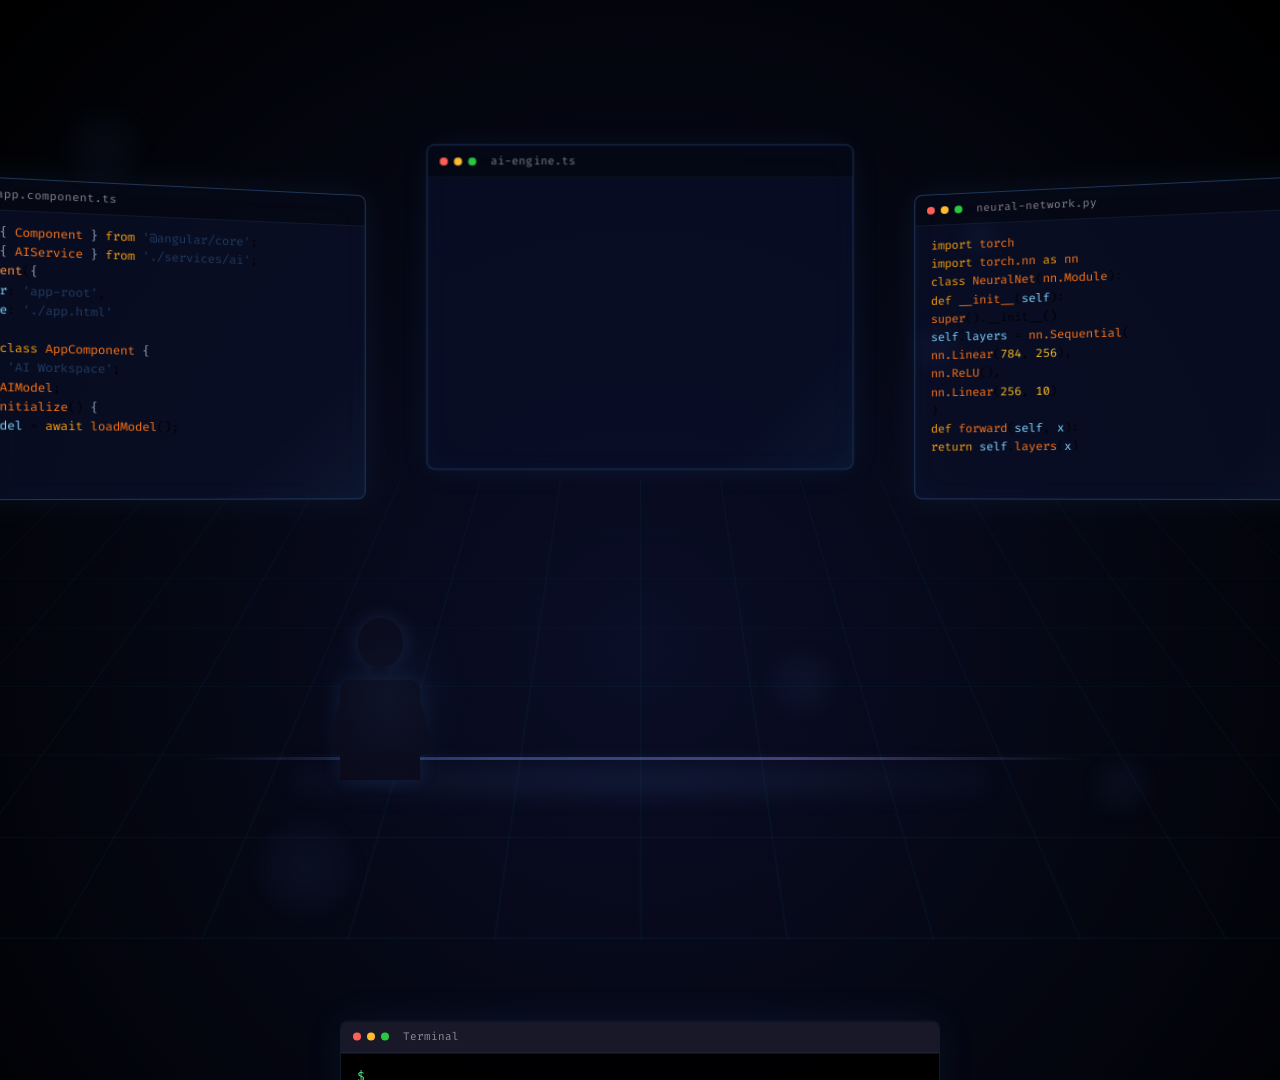
<file: ai-developer-workspace/index.html>
<!DOCTYPE html>
<html lang="en">
<head>
  <meta charset="UTF-8">
  <meta name="viewport" content="width=1920, height=1080">
  <base href="./">
  <title>AI Developer Workspace</title>
  <link rel="preconnect" href="https://fonts.googleapis.com">
  <link rel="preconnect" href="https://fonts.gstatic.com" crossorigin>
  <link href="https://fonts.googleapis.com/css2?family=Fira+Code:wght@400;500&family=Inter:wght@300;400;500&display=swap" rel="stylesheet">
  <link rel="stylesheet" href="./style.css">
</head>
<body>
  <div class="scene" id="scene">

    <!-- Layer 0: Background particles -->
    <div class="bg-layer">
      <div class="particles" id="particles"></div>
    </div>

    <!-- Layer 1: Perspective grid floor -->
    <div class="grid-floor"></div>
    <div class="desk">
      <div class="desk-surface"></div>
      <div class="desk-glow"></div>
    </div>

    <!-- Layer 2: Floating holographic screens -->
    <div class="screens-container">
      <div class="holo-screen screen-left" id="screenLeft">
        <div class="screen-header">
          <span class="dot red"></span><span class="dot yellow"></span><span class="dot green"></span>
          <span class="screen-title">app.component.ts</span>
        </div>
        <div class="screen-code" id="codeLeft">
          <div class="code-line"><span class="keyword">import</span> <span class="brace">{</span> <span class="func">Component</span> <span class="brace">}</span> <span class="keyword">from</span> <span class="string">'@angular/core'</span>;</div>
          <div class="code-line"><span class="keyword">import</span> <span class="brace">{</span> <span class="func">AIService</span> <span class="brace">}</span> <span class="keyword">from</span> <span class="string">'./services/ai'</span>;</div>
          <div class="code-line"></div>
          <div class="code-line"><span class="decorator">@Component</span>(<span class="brace">{</span></div>
          <div class="code-line">  <span class="prop">selector</span>: <span class="string">'app-root'</span>,</div>
          <div class="code-line">  <span class="prop">template</span>: <span class="string">'./app.html'</span></div>
          <div class="code-line"><span class="brace">}</span>)</div>
          <div class="code-line"><span class="keyword">export class</span> <span class="func">AppComponent</span> <span class="brace">{</span></div>
          <div class="code-line">  <span class="prop">title</span> = <span class="string">'AI Workspace'</span>;</div>
          <div class="code-line">  <span class="prop">model</span>: <span class="func">AIModel</span>;</div>
          <div class="code-line"></div>
          <div class="code-line bug" id="bugLine1">  <span class="keyword">async</span> <span class="func">initialize</span>() <span class="brace">{</span></div>
          <div class="code-line bug" id="bugLine2">    <span class="keyword">this</span>.<span class="prop">model</span> = <span class="keyword">await</span> <span class="func">loadModel</span>();</div>
          <div class="code-line">  <span class="brace">}</span></div>
          <div class="code-line"><span class="brace">}</span></div>
        </div>
        <div class="screen-shimmer"></div>
      </div>

      <div class="holo-screen screen-center" id="screenCenter">
        <div class="screen-header">
          <span class="dot red"></span><span class="dot yellow"></span><span class="dot green"></span>
          <span class="screen-title">ai-engine.ts</span>
        </div>
        <div class="screen-code" id="codeCenter"></div>
        <div class="screen-shimmer"></div>
      </div>

      <div class="holo-screen screen-right" id="screenRight">
        <div class="screen-header">
          <span class="dot red"></span><span class="dot yellow"></span><span class="dot green"></span>
          <span class="screen-title">neural-network.py</span>
        </div>
        <div class="screen-code" id="codeRight">
          <div class="code-line"><span class="keyword">import</span> <span class="func">torch</span></div>
          <div class="code-line"><span class="keyword">import</span> <span class="func">torch.nn</span> <span class="keyword">as</span> <span class="func">nn</span></div>
          <div class="code-line"></div>
          <div class="code-line"><span class="keyword">class</span> <span class="func">NeuralNet</span>(<span class="func">nn.Module</span>):</div>
          <div class="code-line">  <span class="keyword">def</span> <span class="func">__init__</span>(<span class="prop">self</span>):</div>
          <div class="code-line">    <span class="func">super</span>().__init__()</div>
          <div class="code-line">    <span class="prop">self</span>.<span class="prop">layers</span> = <span class="func">nn.Sequential</span>(</div>
          <div class="code-line">      <span class="func">nn.Linear</span>(<span class="num">784</span>, <span class="num">256</span>),</div>
          <div class="code-line">      <span class="func">nn.ReLU</span>(),</div>
          <div class="code-line">      <span class="func">nn.Linear</span>(<span class="num">256</span>, <span class="num">10</span>)</div>
          <div class="code-line">    )</div>
          <div class="code-line"></div>
          <div class="code-line">  <span class="keyword">def</span> <span class="func">forward</span>(<span class="prop">self</span>, <span class="prop">x</span>):</div>
          <div class="code-line">    <span class="keyword">return</span> <span class="prop">self</span>.<span class="func">layers</span>(<span class="prop">x</span>)</div>
        </div>
        <div class="screen-shimmer"></div>
      </div>
    </div>

    <!-- Layer 3: Developer silhouette -->
    <div class="developer">
      <div class="dev-head"></div>
      <div class="dev-neck"></div>
      <div class="dev-torso"></div>
      <div class="dev-arm dev-arm-left"></div>
      <div class="dev-arm dev-arm-right"></div>
      <div class="dev-glow"></div>
    </div>

    <!-- Layer 4: AI Entity -->
    <div class="ai-entity" id="aiEntity">
      <div class="ai-core"></div>
      <div class="ai-rings">
        <div class="ai-ring ring-1"></div>
        <div class="ai-ring ring-2"></div>
        <div class="ai-ring ring-3"></div>
      </div>
      <div class="ai-particles" id="aiParticles"></div>
      <div class="ai-glow"></div>
    </div>

    <!-- Light trail from AI to screens -->
    <div class="light-trail" id="lightTrail">
      <div class="trail trail-1"></div>
      <div class="trail trail-2"></div>
      <div class="trail trail-3"></div>
    </div>

    <!-- Layer 5: Terminal -->
    <div class="terminal" id="terminal">
      <div class="terminal-header">
        <span class="dot red"></span><span class="dot yellow"></span><span class="dot green"></span>
        <span class="terminal-title">Terminal</span>
      </div>
      <div class="terminal-body" id="terminalBody">
        <div class="terminal-line">
          <span class="prompt">$</span>
          <span class="cmd" id="cmd1"></span>
          <span class="cursor" id="cursor1">_</span>
        </div>
        <div class="terminal-output" id="output1"></div>
        <div class="terminal-line" id="termLine2" style="display:none">
          <span class="prompt">$</span>
          <span class="cmd" id="cmd2"></span>
          <span class="cursor" id="cursor2">_</span>
        </div>
        <div class="terminal-output" id="output2"></div>
        <div class="terminal-line" id="termLine3" style="display:none">
          <span class="prompt">$</span>
          <span class="cmd" id="cmd3"></span>
          <span class="cursor" id="cursor3">_</span>
        </div>
        <div class="terminal-output" id="output3"></div>
      </div>
    </div>

    <!-- Layer 5: Git Graph -->
    <div class="git-graph" id="gitGraph">
      <svg viewBox="0 0 400 300" xmlns="http://www.w3.org/2000/svg">
        <!-- Main branch -->
        <path class="git-path main-branch" d="M 50,250 L 50,200 L 50,150 L 50,100 L 50,50" />
        <!-- Feature branch -->
        <path class="git-path feature-branch" d="M 50,200 Q 100,180 150,160 Q 200,140 200,100 Q 200,70 150,60 Q 100,50 50,50" />
        <!-- Commit nodes -->
        <circle class="git-node node-1" cx="50" cy="250" r="0" />
        <circle class="git-node node-2" cx="50" cy="200" r="0" />
        <circle class="git-node node-3" cx="50" cy="150" r="0" />
        <circle class="git-node node-4" cx="150" cy="160" r="0" />
        <circle class="git-node node-5" cx="200" cy="100" r="0" />
        <circle class="git-node node-6" cx="50" cy="100" r="0" />
        <!-- Merge node -->
        <circle class="git-node merge-node" cx="50" cy="50" r="0" />
        <circle class="merge-flash" cx="50" cy="50" r="0" />
        <!-- Labels -->
        <text class="git-label main-label" x="70" y="255" opacity="0">main</text>
        <text class="git-label feature-label" x="160" y="155" opacity="0">feature/ai-engine</text>
        <text class="git-label merge-label" x="70" y="45" opacity="0">merged</text>
      </svg>
    </div>

    <!-- New file panel -->
    <div class="new-file-panel" id="newFilePanel">
      <div class="screen-header">
        <span class="dot red"></span><span class="dot yellow"></span><span class="dot green"></span>
        <span class="screen-title">+ config.json (new)</span>
      </div>
      <div class="screen-code new-file-code">
        <div class="code-line"><span class="brace">{</span></div>
        <div class="code-line">  <span class="string">"model"</span>: <span class="string">"claude-opus"</span>,</div>
        <div class="code-line">  <span class="string">"temperature"</span>: <span class="num">0.7</span>,</div>
        <div class="code-line">  <span class="string">"maxTokens"</span>: <span class="num">4096</span></div>
        <div class="code-line"><span class="brace">}</span></div>
      </div>
    </div>

    <!-- Layer 6: Foreground bokeh -->
    <div class="bokeh">
      <div class="bokeh-circle b1"></div>
      <div class="bokeh-circle b2"></div>
      <div class="bokeh-circle b3"></div>
      <div class="bokeh-circle b4"></div>
      <div class="bokeh-circle b5"></div>
      <div class="bokeh-circle b6"></div>
    </div>

    <!-- Code streams (floating code outside screens) -->
    <div class="code-streams">
      <div class="code-stream s1"></div>
      <div class="code-stream s2"></div>
      <div class="code-stream s3"></div>
      <div class="code-stream s4"></div>
      <div class="code-stream s5"></div>
    </div>

    <!-- Cinematic light sweep -->
    <div class="light-sweep"></div>

    <!-- Fade overlay for intro/outro -->
    <div class="fade-overlay" id="fadeOverlay"></div>
  </div>

  <script src="./script.js"></script>
</body>
</html>
</file>
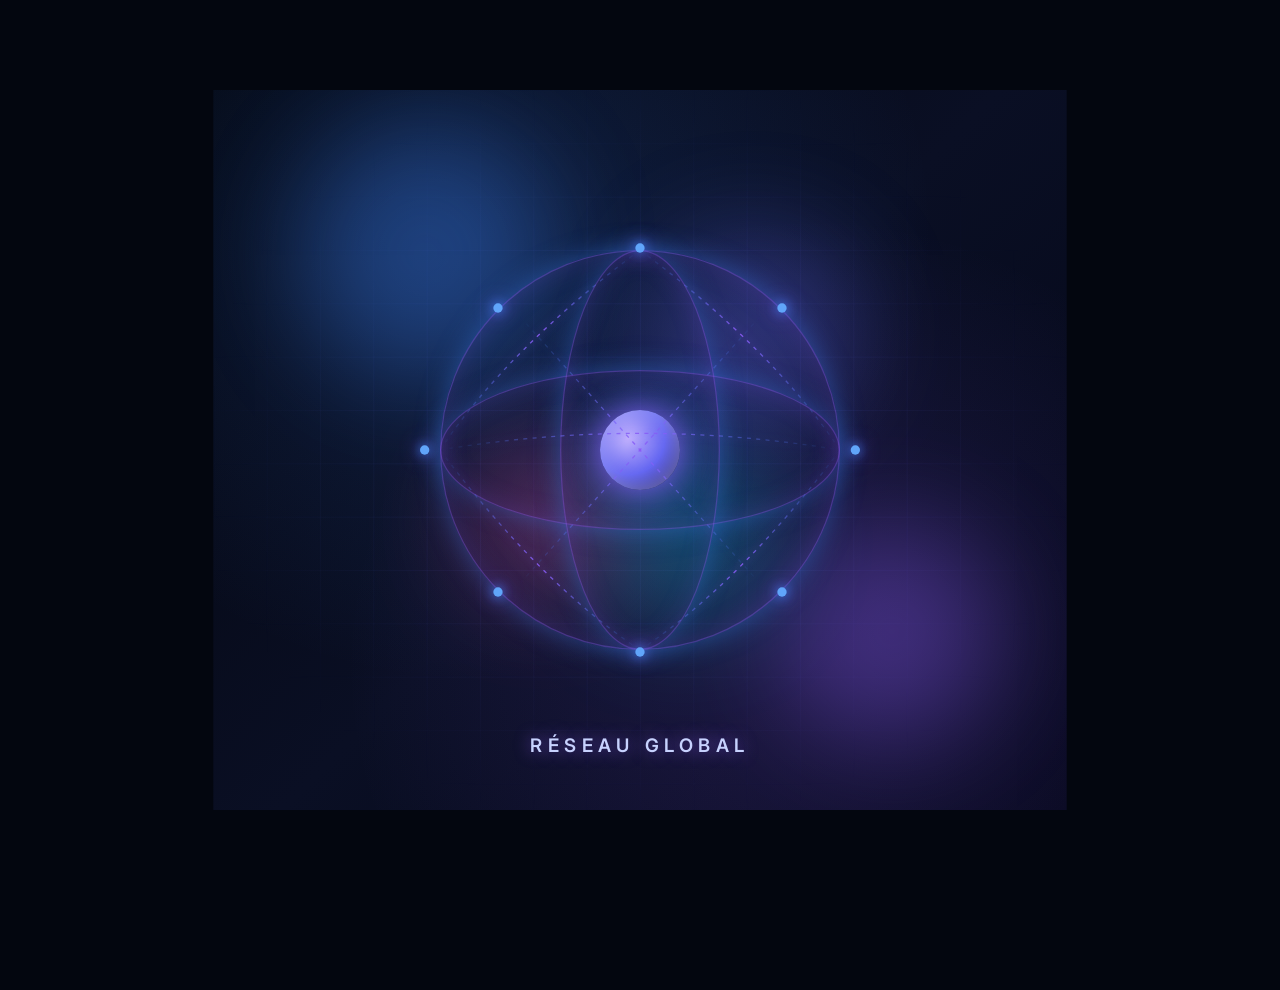
<file: ai-omnipresence/index.html>
<!DOCTYPE html>
<html lang="fr">
<head>
  <meta charset="UTF-8">
  <meta name="viewport" content="width=1920, height=1080">
  <title>AI Omnipresence</title>
  <link rel="preconnect" href="https://fonts.googleapis.com">
  <link rel="preconnect" href="https://fonts.gstatic.com" crossorigin>
  <link href="https://fonts.googleapis.com/css2?family=Fira+Code:wght@400;500;600&family=Inter:wght@300;400;500;600;700;800&display=swap" rel="stylesheet">
  <link rel="stylesheet" href="./style.css">
</head>
<body>
  <div class="scene" id="scene">

    <!-- Background atmosphere -->
    <div class="bg-layer">
      <div class="grid-bg"></div>
      <div class="particles" id="particles"></div>
      <div class="bokeh">
        <div class="bokeh-circle b1"></div>
        <div class="bokeh-circle b2"></div>
        <div class="bokeh-circle b3"></div>
        <div class="bokeh-circle b4"></div>
        <div class="bokeh-circle b5"></div>
      </div>
    </div>

    <!-- ═══════════════════════════════════════════
         SCENE 1 — Global Network
         ═══════════════════════════════════════════ -->
    <div class="scene-stage" id="stage1">
      <div class="globe-wrapper">
        <div class="globe">
          <div class="globe-ring gr1"></div>
          <div class="globe-ring gr2"></div>
          <div class="globe-ring gr3"></div>
          <div class="globe-core"></div>
          <!-- Network nodes -->
          <div class="net-node n1"></div>
          <div class="net-node n2"></div>
          <div class="net-node n3"></div>
          <div class="net-node n4"></div>
          <div class="net-node n5"></div>
          <div class="net-node n6"></div>
          <div class="net-node n7"></div>
          <div class="net-node n8"></div>
        </div>
        <svg class="net-svg" viewBox="0 0 800 800">
          <defs>
            <linearGradient id="netGrad" x1="0%" y1="0%" x2="100%" y2="0%">
              <stop offset="0%" stop-color="#3b82f6" stop-opacity="0"/>
              <stop offset="50%" stop-color="#8b5cf6" stop-opacity=".9"/>
              <stop offset="100%" stop-color="#3b82f6" stop-opacity="0"/>
            </linearGradient>
          </defs>
          <path class="net-path" d="M 400 100 Q 600 250 700 400"/>
          <path class="net-path" d="M 400 100 Q 200 250 100 400"/>
          <path class="net-path" d="M 100 400 Q 250 600 400 700"/>
          <path class="net-path" d="M 700 400 Q 550 600 400 700"/>
          <path class="net-path" d="M 400 100 Q 400 400 400 700"/>
          <path class="net-path" d="M 100 400 Q 400 350 700 400"/>
          <path class="net-path" d="M 220 200 Q 400 400 580 600"/>
          <path class="net-path" d="M 580 200 Q 400 400 220 600"/>
        </svg>
      </div>
      <div class="scene-label">Réseau global</div>
    </div>

    <!-- ═══════════════════════════════════════════
         SCENE 2 — Code Editor
         ═══════════════════════════════════════════ -->
    <div class="scene-stage" id="stage2">
      <div class="code-window">
        <div class="cw-header">
          <span class="dot red"></span><span class="dot yellow"></span><span class="dot green"></span>
          <span class="cw-title">main.ts — AI</span>
        </div>
        <div class="cw-body">
          <div class="cw-line"><span class="ln">1</span><span class="kw">import</span> { <span class="fn">AI</span> } <span class="kw">from</span> <span class="str">'@core'</span></div>
          <div class="cw-line"><span class="ln">2</span><span class="kw">const</span> <span class="fn">ai</span> = <span class="kw">new</span> <span class="fn">AI</span>({ <span class="prop">mode</span>: <span class="str">'auto'</span> })</div>
          <div class="cw-line"><span class="ln">3</span><span class="kw">async</span> <span class="kw">function</span> <span class="fn">build</span>() {</div>
          <div class="cw-line"><span class="ln">4</span>  <span class="kw">await</span> <span class="fn">ai</span>.<span class="fn">create</span>(<span class="str">'app'</span>)</div>
          <div class="cw-line"><span class="ln">5</span>  <span class="kw">await</span> <span class="fn">ai</span>.<span class="fn">deploy</span>()</div>
          <div class="cw-line"><span class="ln">6</span>}</div>
          <div class="cw-line"><span class="ln">7</span><span class="fn">build</span>()<span class="cursor">|</span></div>
        </div>
      </div>
      <div class="scene-label">Éditeurs de code</div>
    </div>

    <!-- ═══════════════════════════════════════════
         SCENE 3 — Cloud Servers
         ═══════════════════════════════════════════ -->
    <div class="scene-stage" id="stage3">
      <div class="cloud-stack">
        <div class="cloud-server cs1">
          <div class="cs-glow"></div>
          <div class="cs-row"><span class="cs-led"></span> node-01</div>
          <div class="cs-row"><span class="cs-led"></span> node-02</div>
          <div class="cs-row"><span class="cs-led"></span> node-03</div>
          <div class="cs-row"><span class="cs-led"></span> node-04</div>
        </div>
        <div class="cloud-server cs2">
          <div class="cs-glow"></div>
          <div class="cs-row"><span class="cs-led"></span> sync-A</div>
          <div class="cs-row"><span class="cs-led"></span> sync-B</div>
          <div class="cs-row"><span class="cs-led"></span> sync-C</div>
          <div class="cs-row"><span class="cs-led"></span> sync-D</div>
        </div>
        <div class="cloud-server cs3">
          <div class="cs-glow"></div>
          <div class="cs-row"><span class="cs-led"></span> ai-gpu-01</div>
          <div class="cs-row"><span class="cs-led"></span> ai-gpu-02</div>
          <div class="cs-row"><span class="cs-led"></span> ai-gpu-03</div>
          <div class="cs-row"><span class="cs-led"></span> ai-gpu-04</div>
        </div>
      </div>
      <div class="data-stream ds1"></div>
      <div class="data-stream ds2"></div>
      <div class="data-stream ds3"></div>
      <div class="scene-label">Cloud distribué</div>
    </div>

    <!-- ═══════════════════════════════════════════
         SCENE 4 — Smartphones
         ═══════════════════════════════════════════ -->
    <div class="scene-stage" id="stage4">
      <div class="phone-row">
        <div class="phone p1">
          <div class="phone-screen">
            <div class="phone-bar"></div>
            <div class="phone-app a1"></div>
            <div class="phone-app a2"></div>
            <div class="phone-app a3"></div>
            <div class="phone-app a4"></div>
            <div class="phone-pulse"></div>
          </div>
        </div>
        <div class="phone p2">
          <div class="phone-screen">
            <div class="phone-bar"></div>
            <div class="phone-chat"></div>
            <div class="phone-chat right"></div>
            <div class="phone-chat"></div>
            <div class="phone-pulse"></div>
          </div>
        </div>
        <div class="phone p3">
          <div class="phone-screen">
            <div class="phone-bar"></div>
            <div class="phone-graph"></div>
            <div class="phone-pulse"></div>
          </div>
        </div>
      </div>
      <div class="scene-label">Smartphones</div>
    </div>

    <!-- ═══════════════════════════════════════════
         SCENE 5 — Personal Desktop
         ═══════════════════════════════════════════ -->
    <div class="scene-stage" id="stage5">
      <div class="desk">
        <div class="desk-surface"></div>
        <div class="monitor">
          <div class="monitor-frame">
            <div class="monitor-screen">
              <div class="m-window mw1">
                <div class="mw-bar"></div>
                <div class="mw-content"></div>
              </div>
              <div class="m-window mw2">
                <div class="mw-bar"></div>
                <div class="mw-content"></div>
              </div>
              <div class="m-window mw3">
                <div class="mw-bar"></div>
                <div class="mw-content"></div>
              </div>
              <div class="assistant-orb">
                <div class="orb-core"></div>
                <div class="orb-ring"></div>
              </div>
            </div>
          </div>
          <div class="monitor-stand"></div>
          <div class="monitor-base"></div>
        </div>
        <div class="keyboard"></div>
        <div class="mouse"></div>
        <div class="lamp-glow"></div>
      </div>
      <div class="scene-label">Votre bureau</div>
    </div>

    <!-- Energy lines -->
    <div class="energy-lines" id="energyLines"></div>

    <!-- Light sweep + fade -->
    <div class="light-sweep"></div>
    <div class="fade-overlay" id="fadeOverlay"></div>

  </div>

  <script src="./script.js"></script>
</body>
</html>
</file>
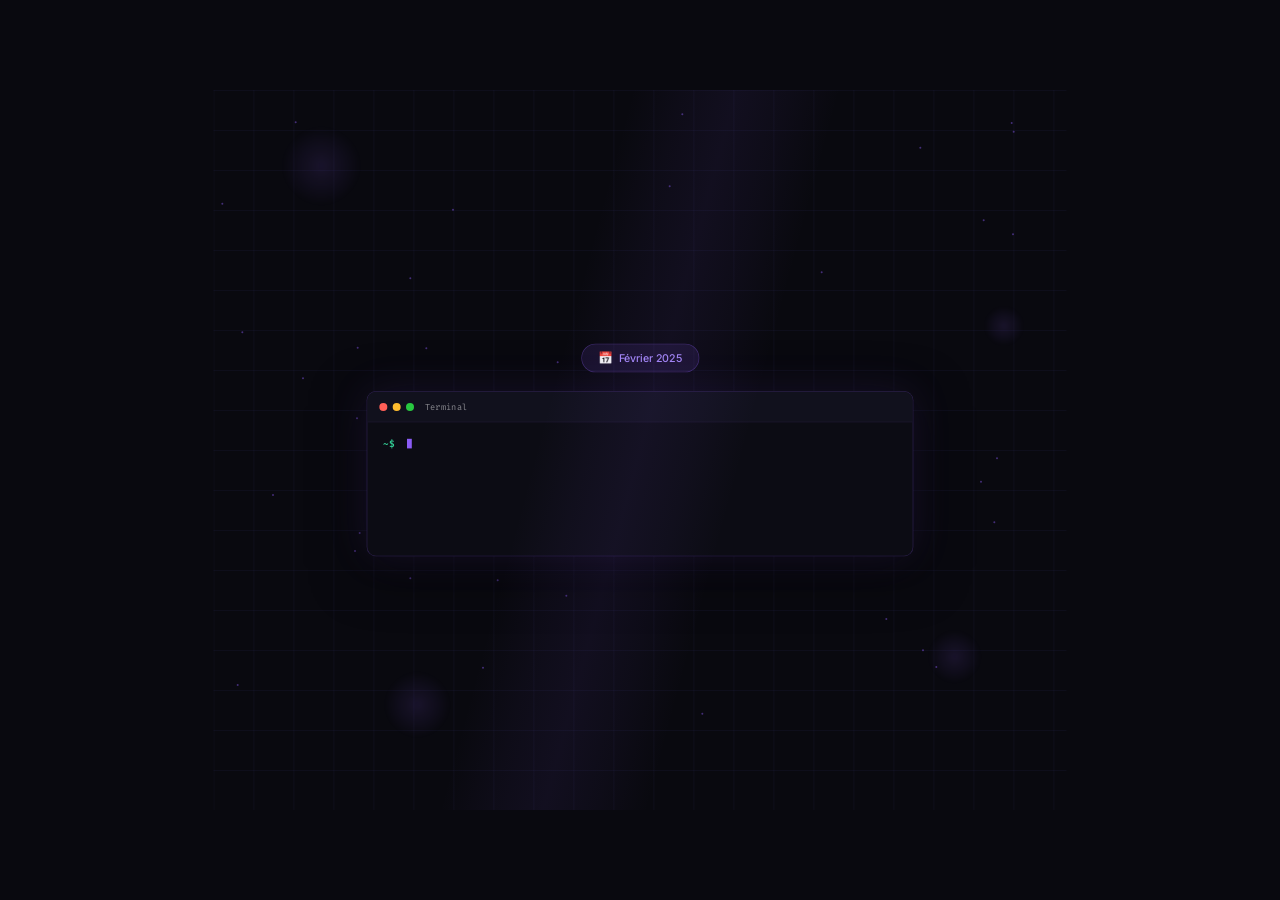
<file: claude-code-evolution/index.html>
<!DOCTYPE html>
<html lang="fr">
<head>
  <meta charset="UTF-8">
  <meta name="viewport" content="width=1920, height=1080">
  <title>Claude Code Evolution</title>
  <link rel="preconnect" href="https://fonts.googleapis.com">
  <link rel="preconnect" href="https://fonts.gstatic.com" crossorigin>
  <link href="https://fonts.googleapis.com/css2?family=Fira+Code:wght@400;500;600&family=Inter:wght@300;400;500;600;700;800&display=swap" rel="stylesheet">
  <link rel="stylesheet" href="./style.css">
</head>
<body>
  <div class="scene" id="scene">

    <!-- Background -->
    <div class="bg-layer">
      <div class="grid-bg"></div>
      <div class="particles" id="particles"></div>
    </div>

    <!-- ═══ Phase 1: Terminal CLI ═══ -->
    <div class="phase-terminal" id="phaseTerminal">
      <div class="date-badge" id="dateBadge">
        <span class="date-icon">&#128197;</span>
        <span>Février 2025</span>
      </div>
      <div class="terminal" id="terminal">
        <div class="terminal-header">
          <span class="dot red"></span>
          <span class="dot yellow"></span>
          <span class="dot green"></span>
          <span class="terminal-title">Terminal</span>
        </div>
        <div class="terminal-body">
          <div class="term-line" id="tl1">
            <span class="term-prompt">~$</span>
            <span class="term-cmd" id="cmd1"></span>
            <span class="term-cursor" id="cur1">&#9608;</span>
          </div>
          <div class="term-output" id="out1"></div>
          <div class="term-line hidden" id="tl2">
            <span class="term-prompt">~$</span>
            <span class="term-cmd" id="cmd2"></span>
            <span class="term-cursor" id="cur2">&#9608;</span>
          </div>
          <div class="term-output" id="out2"></div>
          <div class="term-line hidden" id="tl3">
            <span class="term-prompt">~$</span>
            <span class="term-cmd" id="cmd3"></span>
            <span class="term-cursor" id="cur3">&#9608;</span>
          </div>
        </div>
      </div>
    </div>

    <!-- ═══ Phase 2: Evolution pulse ═══ -->
    <div class="evolution-pulse" id="evolutionPulse">
      <div class="pulse-ring r1"></div>
      <div class="pulse-ring r2"></div>
      <div class="pulse-ring r3"></div>
      <div class="pulse-core"></div>
      <div class="evo-label" id="evoLabel">Évolution</div>
    </div>

    <!-- ═══ Phase 3: Multi-platform ═══ -->
    <div class="platforms-container" id="platformsContainer">

      <div class="platform-label" id="platformLabel">Aujourd'hui</div>

      <!-- 1. Browser — claude.ai -->
      <div class="platform-card" id="cardBrowser">
        <div class="card-screen browser-screen">
          <div class="browser-topbar">
            <span class="dot red sm"></span>
            <span class="dot yellow sm"></span>
            <span class="dot green sm"></span>
            <div class="browser-url-bar">
              <span class="url-lock">&#128274;</span>
              <span class="url-text">claude.ai</span>
            </div>
          </div>
          <div class="browser-body">
            <div class="claude-logo-small">Claude</div>
            <div class="chat-bubble ai-bubble">Comment puis-je vous aider ?</div>
            <div class="chat-input-fake">
              <span class="chat-placeholder">Demandez à Claude...</span>
            </div>
          </div>
        </div>
        <div class="card-label">
          <span class="card-icon">&#127760;</span>
          <span>Navigateur</span>
        </div>
      </div>

      <!-- 2. VS Code -->
      <div class="platform-card" id="cardVscode">
        <div class="card-screen vscode-screen">
          <div class="vscode-topbar">
            <span class="dot red sm"></span>
            <span class="dot yellow sm"></span>
            <span class="dot green sm"></span>
            <span class="vscode-title">VS Code</span>
          </div>
          <div class="vscode-body">
            <div class="vscode-sidebar">
              <div class="vscode-file active-vsc">App.tsx</div>
              <div class="vscode-file">index.ts</div>
              <div class="vscode-file">style.css</div>
            </div>
            <div class="vscode-editor">
              <div class="vsc-line"><span class="kw">const</span> <span class="fn">app</span> = ...</div>
              <div class="vsc-line"><span class="cm">// Claude Code</span></div>
              <div class="vsc-line"><span class="kw">export</span> <span class="fn">default</span></div>
            </div>
            <div class="vscode-claude-panel">
              <div class="claude-panel-header">Claude Code</div>
              <div class="claude-panel-msg">Fichier mis à jour ✓</div>
            </div>
          </div>
        </div>
        <div class="card-label">
          <span class="card-icon">&#9874;</span>
          <span>VS Code</span>
        </div>
      </div>

      <!-- 3. Desktop App -->
      <div class="platform-card" id="cardDesktop">
        <div class="card-screen desktop-screen">
          <div class="desktop-topbar">
            <span class="dot red sm"></span>
            <span class="dot yellow sm"></span>
            <span class="dot green sm"></span>
            <span class="desktop-title">Claude</span>
          </div>
          <div class="desktop-body">
            <div class="desktop-conv">
              <div class="chat-bubble user-bubble-d">Analyse ce fichier</div>
              <div class="chat-bubble ai-bubble-d">Voici mon analyse du code...</div>
            </div>
            <div class="desktop-input">
              <span class="chat-placeholder">Message...</span>
            </div>
          </div>
        </div>
        <div class="card-label">
          <span class="card-icon">&#128187;</span>
          <span>App Desktop</span>
        </div>
      </div>

      <!-- 4. iOS App -->
      <div class="platform-card" id="cardIos">
        <div class="card-screen ios-screen">
          <div class="ios-notch"></div>
          <div class="ios-status">
            <span>9:41</span>
            <span class="ios-icons">&#128267; &#128246;</span>
          </div>
          <div class="ios-body">
            <div class="ios-header">Claude</div>
            <div class="ios-conv">
              <div class="chat-bubble user-bubble-m">Résume cet article</div>
              <div class="chat-bubble ai-bubble-m">Bien sûr, voici...</div>
            </div>
            <div class="ios-input">
              <div class="ios-input-field">Aa</div>
              <div class="ios-send-btn">&#9650;</div>
            </div>
          </div>
        </div>
        <div class="card-label">
          <span class="card-icon">&#128241;</span>
          <span>App iOS</span>
        </div>
      </div>
    </div>

    <!-- Connection lines between platforms -->
    <svg class="connection-lines" id="connectionLines" viewBox="0 0 1920 1080" xmlns="http://www.w3.org/2000/svg">
      <defs>
        <linearGradient id="lineGrad" x1="0%" y1="0%" x2="100%" y2="0%">
          <stop offset="0%" style="stop-color:#8b5cf6;stop-opacity:0" />
          <stop offset="50%" style="stop-color:#8b5cf6;stop-opacity:.6" />
          <stop offset="100%" style="stop-color:#8b5cf6;stop-opacity:0" />
        </linearGradient>
      </defs>
    </svg>

    <!-- Bokeh -->
    <div class="bokeh">
      <div class="bokeh-circle b1"></div>
      <div class="bokeh-circle b2"></div>
      <div class="bokeh-circle b3"></div>
      <div class="bokeh-circle b4"></div>
    </div>

    <!-- Light sweep -->
    <div class="light-sweep"></div>

    <!-- Fade overlay -->
    <div class="fade-overlay" id="fadeOverlay"></div>
  </div>

  <script src="./script.js"></script>
</body>
</html>
</file>
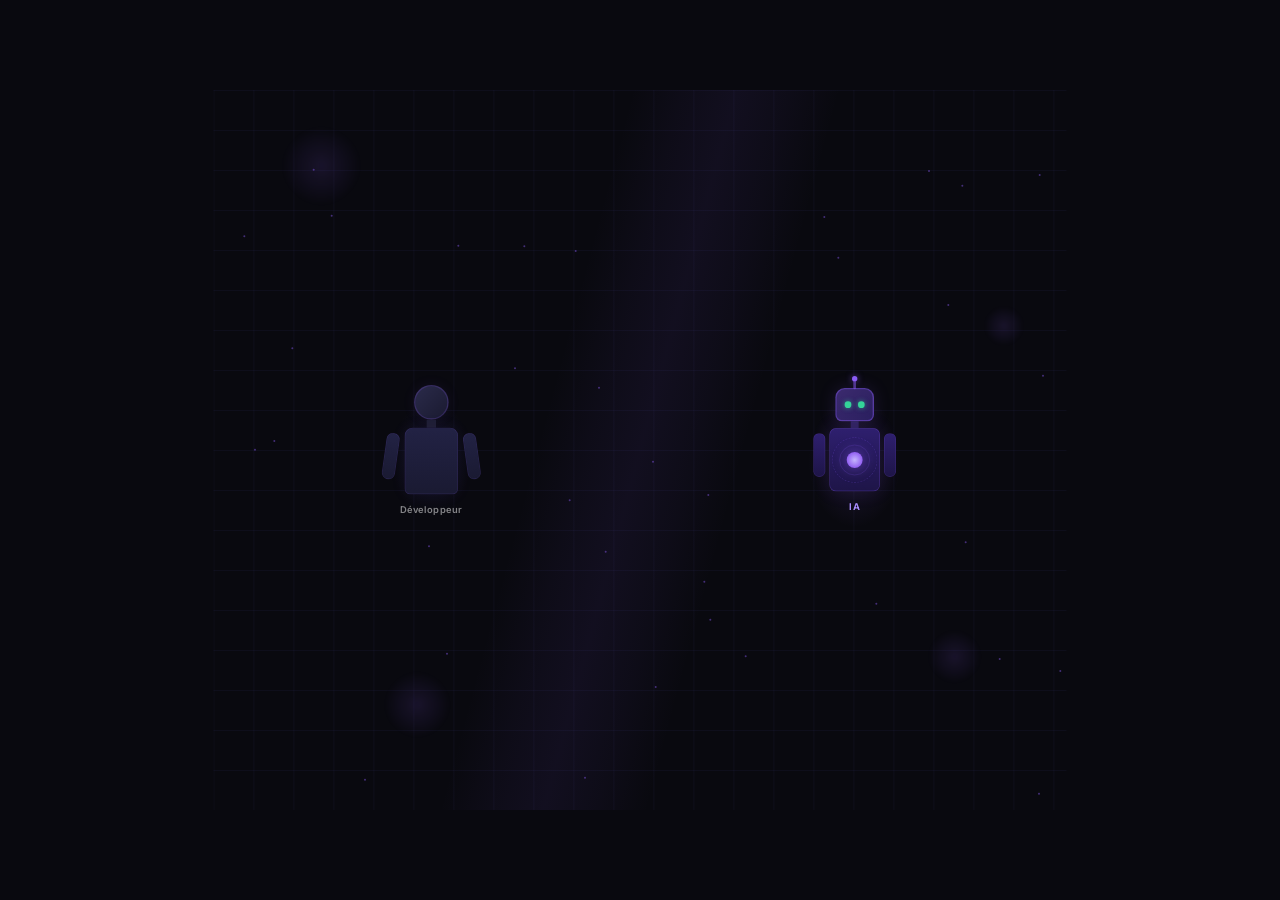
<file: delegation-global-context/index.html>
<!DOCTYPE html>
<html lang="fr">
<head>
  <meta charset="UTF-8">
  <meta name="viewport" content="width=1920, height=1080">
  <title>Delegation — Global Context</title>
  <link rel="preconnect" href="https://fonts.googleapis.com">
  <link rel="preconnect" href="https://fonts.gstatic.com" crossorigin>
  <link href="https://fonts.googleapis.com/css2?family=Fira+Code:wght@400;500;600&family=Inter:wght@300;400;500;600;700;800&display=swap" rel="stylesheet">
  <link rel="stylesheet" href="./style.css">
</head>
<body>
  <div class="scene" id="scene">

    <!-- Background -->
    <div class="bg-layer">
      <div class="grid-bg"></div>
      <div class="particles" id="particles"></div>
    </div>

    <!-- ═══ Human Developer ═══ -->
    <div class="human-figure" id="humanFigure">
      <div class="hf-glow"></div>
      <div class="hf-head"></div>
      <div class="hf-neck"></div>
      <div class="hf-body">
        <div class="hf-torso"></div>
        <div class="hf-arm hf-arm-left" id="armLeft"></div>
        <div class="hf-arm hf-arm-right" id="armRight"></div>
      </div>
      <div class="hf-label">Développeur</div>
    </div>

    <!-- ═══ AI Entity / Robot ═══ -->
    <div class="ai-entity" id="aiEntity">
      <div class="ai-glow"></div>
      <div class="ai-head">
        <div class="ai-eye ai-eye-l"></div>
        <div class="ai-eye ai-eye-r"></div>
        <div class="ai-antenna"></div>
      </div>
      <div class="ai-neck"></div>
      <div class="ai-body">
        <div class="ai-torso">
          <div class="ai-core"></div>
          <div class="ai-ring r1"></div>
          <div class="ai-ring r2"></div>
        </div>
        <div class="ai-arm ai-arm-left"></div>
        <div class="ai-arm ai-arm-right"></div>
      </div>
      <div class="ai-label">IA</div>
    </div>

    <!-- ═══ Task Cards (fly from human to AI) ═══ -->
    <div class="task-cards" id="taskCards">
      <div class="task-card" id="task0">
        <span class="tc-icon">&#128295;</span> Refactorer l'API
      </div>
      <div class="task-card" id="task1">
        <span class="tc-icon">&#128274;</span> Corriger le bug auth
      </div>
      <div class="task-card" id="task2">
        <span class="tc-icon">&#9989;</span> Ajouter les tests
      </div>
    </div>

    <!-- ═══ Project Map (Phase 3) ═══ -->
    <div class="project-map" id="projectMap">

      <!-- File tree -->
      <div class="file-tree-panel" id="fileTreePanel">
        <div class="panel-header">
          <span class="dot red"></span><span class="dot yellow"></span><span class="dot green"></span>
          <span class="panel-title">Projet</span>
        </div>
        <div class="file-tree" id="fileTree">
          <div class="tree-item folder root" data-i="0"><span class="ti">&#128193;</span> my-project/</div>
          <div class="tree-item folder" data-i="1"><span class="indent1"></span><span class="ti">&#128193;</span> src/</div>
          <div class="tree-item file"   data-i="2"><span class="indent2"></span><span class="fi">&#128196;</span> index.ts</div>
          <div class="tree-item folder" data-i="3"><span class="indent2"></span><span class="ti">&#128193;</span> api/</div>
          <div class="tree-item file"   data-i="4"><span class="indent3"></span><span class="fi">&#128196;</span> routes.ts</div>
          <div class="tree-item file"   data-i="5"><span class="indent3"></span><span class="fi">&#128196;</span> auth.ts</div>
          <div class="tree-item folder" data-i="6"><span class="indent2"></span><span class="ti">&#128193;</span> utils/</div>
          <div class="tree-item file"   data-i="7"><span class="indent3"></span><span class="fi">&#128196;</span> helpers.ts</div>
          <div class="tree-item folder" data-i="8"><span class="indent2"></span><span class="ti">&#128193;</span> tests/</div>
          <div class="tree-item file"   data-i="9"><span class="indent3"></span><span class="fi">&#128196;</span> api.test.ts</div>
          <div class="tree-item file"   data-i="10"><span class="indent1"></span><span class="fi">&#128196;</span> package.json</div>
          <div class="tree-item file"   data-i="11"><span class="indent1"></span><span class="fi">&#128196;</span> .env</div>
        </div>
      </div>

      <!-- File cards constellation -->
      <div class="file-cards" id="fileCards">
        <!-- index.ts — entry point, center -->
        <div class="file-card" id="fc0" style="top:40px;left:280px">
          <div class="fc-header"><span class="fc-name">index.ts</span><span class="fc-badge badge-entry">Entry</span></div>
          <div class="fc-code"><span class="kw">import</span> { <span class="fn">createApp</span> } <span class="kw">from</span> <span class="str">'./api'</span></div>
          <div class="fc-code"><span class="fn">createApp</span>().<span class="fn">listen</span>(<span class="num">3000</span>)</div>
        </div>
        <!-- routes.ts -->
        <div class="file-card" id="fc1" style="top:0;left:0">
          <div class="fc-header"><span class="fc-name">routes.ts</span><span class="fc-badge badge-api">API</span></div>
          <div class="fc-code"><span class="kw">import</span> { <span class="fn">auth</span> } <span class="kw">from</span> <span class="str">'./auth'</span></div>
          <div class="fc-code"><span class="kw">import</span> { <span class="fn">log</span> } <span class="kw">from</span> <span class="str">'../utils'</span></div>
        </div>
        <!-- auth.ts -->
        <div class="file-card" id="fc2" style="top:200px;left:0">
          <div class="fc-header"><span class="fc-name">auth.ts</span><span class="fc-badge badge-auth">Auth</span></div>
          <div class="fc-code"><span class="kw">const</span> <span class="fn">secret</span> = <span class="fn">env</span>(<span class="str">'JWT_KEY'</span>)</div>
          <div class="fc-code"><span class="kw">export</span> <span class="kw">function</span> <span class="fn">verify</span>()</div>
        </div>
        <!-- helpers.ts -->
        <div class="file-card" id="fc3" style="top:200px;left:310px">
          <div class="fc-header"><span class="fc-name">helpers.ts</span><span class="fc-badge badge-utils">Utils</span></div>
          <div class="fc-code"><span class="kw">export</span> <span class="kw">function</span> <span class="fn">log</span>(msg)</div>
          <div class="fc-code"><span class="kw">export</span> <span class="kw">function</span> <span class="fn">format</span>(d)</div>
        </div>
        <!-- api.test.ts -->
        <div class="file-card" id="fc4" style="top:110px;left:530px">
          <div class="fc-header"><span class="fc-name">api.test.ts</span><span class="fc-badge badge-test">Tests</span></div>
          <div class="fc-code"><span class="fn">describe</span>(<span class="str">'API'</span>, () =&gt; {</div>
          <div class="fc-code">  <span class="fn">it</span>(<span class="str">'should auth'</span>, ...)</div>
        </div>
      </div>

      <!-- SVG connections -->
      <svg class="connections-svg" id="connectionsSvg" viewBox="0 0 800 400">
        <defs>
          <linearGradient id="lineGrad" x1="0%" y1="0%" x2="100%" y2="0%">
            <stop offset="0%" style="stop-color:#8b5cf6;stop-opacity:0" />
            <stop offset="50%" style="stop-color:#8b5cf6;stop-opacity:.7" />
            <stop offset="100%" style="stop-color:#8b5cf6;stop-opacity:0" />
          </linearGradient>
        </defs>
      </svg>
    </div>

    <!-- ═══ Highlight contrast ═══ -->
    <div class="highlight-label" id="highlightLabel">
      <span class="hl-cross">&#10005; Un seul fichier</span>
      <span class="hl-arrow">&#10132;</span>
      <span class="hl-check">&#10003; Tout le projet</span>
    </div>

    <!-- ═══ Success badge ═══ -->
    <div class="success-badge" id="successBadge">
      <div class="success-check">&#10003;</div>
      <div class="success-text">Compréhension globale du projet</div>
    </div>

    <!-- Energy lines container -->
    <div class="energy-lines" id="energyLines"></div>

    <!-- Bokeh -->
    <div class="bokeh">
      <div class="bokeh-circle b1"></div>
      <div class="bokeh-circle b2"></div>
      <div class="bokeh-circle b3"></div>
      <div class="bokeh-circle b4"></div>
    </div>

    <div class="light-sweep"></div>
    <div class="fade-overlay" id="fadeOverlay"></div>
  </div>

  <script src="./script.js"></script>
</body>
</html>
</file>
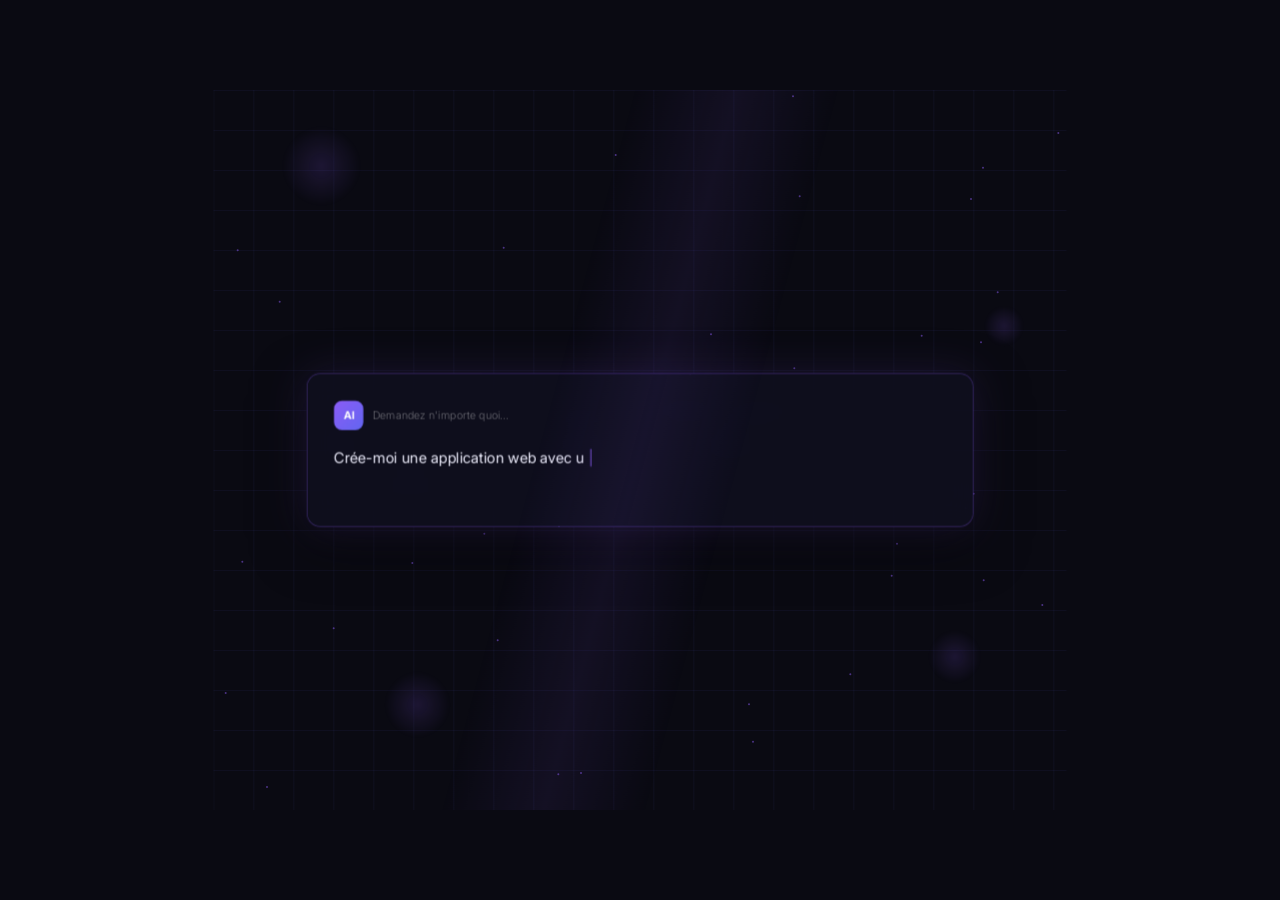
<file: prompt-to-app/index.html>
<!DOCTYPE html>
<html lang="fr">
<head>
  <meta charset="UTF-8">
  <meta name="viewport" content="width=1920, height=1080">
  <title>Prompt to App</title>
  <link rel="preconnect" href="https://fonts.googleapis.com">
  <link rel="preconnect" href="https://fonts.gstatic.com" crossorigin>
  <link href="https://fonts.googleapis.com/css2?family=Fira+Code:wght@400;500&family=Inter:wght@300;400;500;600;700&display=swap" rel="stylesheet">
  <link rel="stylesheet" href="./style.css">
</head>
<body>
  <div class="scene" id="scene">

    <!-- Background -->
    <div class="bg-layer">
      <div class="grid-bg"></div>
      <div class="particles" id="particles"></div>
    </div>

    <!-- Phase 1: Prompt input -->
    <div class="prompt-box" id="promptBox">
      <div class="prompt-header">
        <div class="prompt-avatar">AI</div>
        <span class="prompt-label">Demandez n'importe quoi...</span>
      </div>
      <div class="prompt-input">
        <span class="prompt-text" id="promptText"></span>
        <span class="prompt-cursor" id="promptCursor">|</span>
      </div>
      <div class="prompt-send" id="promptSend">
        <svg viewBox="0 0 24 24" fill="none" stroke="currentColor" stroke-width="2">
          <path d="M22 2L11 13M22 2L15 22L11 13M22 2L2 9L11 13"/>
        </svg>
      </div>
    </div>

    <!-- Phase 2: AI Processing -->
    <div class="ai-processing" id="aiProcessing">
      <div class="ai-brain">
        <div class="brain-core"></div>
        <div class="brain-ring r1"></div>
        <div class="brain-ring r2"></div>
        <div class="brain-ring r3"></div>
      </div>
      <div class="ai-status" id="aiStatus">Analyse de la demande...</div>
      <div class="ai-steps" id="aiSteps">
        <div class="ai-step" data-step="0">
          <span class="step-icon">&#9673;</span>
          <span class="step-text">Compris : application web complète</span>
        </div>
        <div class="ai-step" data-step="1">
          <span class="step-icon">&#9673;</span>
          <span class="step-text">Architecture du projet</span>
        </div>
        <div class="ai-step" data-step="2">
          <span class="step-icon">&#9673;</span>
          <span class="step-text">Génération du code</span>
        </div>
      </div>
    </div>

    <!-- Phase 3: File tree generation -->
    <div class="file-tree-panel" id="fileTreePanel">
      <div class="panel-header">
        <span class="dot red"></span><span class="dot yellow"></span><span class="dot green"></span>
        <span class="panel-title">Explorateur</span>
      </div>
      <div class="file-tree" id="fileTree">
        <div class="tree-item folder root" data-idx="0">
          <span class="tree-icon">&#128193;</span> mon-app/
        </div>
        <div class="tree-item file" data-idx="1">
          <span class="tree-indent"></span><span class="tree-icon file-icon">&#128196;</span> package.json
        </div>
        <div class="tree-item folder" data-idx="2">
          <span class="tree-indent"></span><span class="tree-icon">&#128193;</span> src/
        </div>
        <div class="tree-item file" data-idx="3">
          <span class="tree-indent2"></span><span class="tree-icon file-icon">&#128196;</span> App.jsx
        </div>
        <div class="tree-item file" data-idx="4">
          <span class="tree-indent2"></span><span class="tree-icon file-icon">&#128196;</span> index.js
        </div>
        <div class="tree-item folder" data-idx="5">
          <span class="tree-indent"></span><span class="tree-icon">&#128193;</span> pages/
        </div>
        <div class="tree-item file active-file" data-idx="6">
          <span class="tree-indent2"></span><span class="tree-icon file-icon">&#128196;</span> Home.jsx
        </div>
        <div class="tree-item file" data-idx="7">
          <span class="tree-indent2"></span><span class="tree-icon file-icon">&#128196;</span> Login.jsx
        </div>
        <div class="tree-item file" data-idx="8">
          <span class="tree-indent2"></span><span class="tree-icon file-icon">&#128196;</span> Register.jsx
        </div>
        <div class="tree-item folder" data-idx="9">
          <span class="tree-indent"></span><span class="tree-icon">&#128193;</span> auth/
        </div>
        <div class="tree-item file" data-idx="10">
          <span class="tree-indent2"></span><span class="tree-icon file-icon">&#128196;</span> AuthContext.jsx
        </div>
        <div class="tree-item file" data-idx="11">
          <span class="tree-indent2"></span><span class="tree-icon file-icon">&#128196;</span> ProtectedRoute.jsx
        </div>
        <div class="tree-item folder" data-idx="12">
          <span class="tree-indent"></span><span class="tree-icon">&#128193;</span> database/
        </div>
        <div class="tree-item file" data-idx="13">
          <span class="tree-indent2"></span><span class="tree-icon file-icon">&#128196;</span> schema.prisma
        </div>
        <div class="tree-item file" data-idx="14">
          <span class="tree-indent2"></span><span class="tree-icon file-icon">&#128196;</span> seed.js
        </div>
      </div>
    </div>

    <!-- Phase 3: Code panels -->
    <div class="code-panels" id="codePanels">
      <!-- Panel 1: Home page -->
      <div class="code-panel" id="panel1">
        <div class="panel-header">
          <span class="dot red"></span><span class="dot yellow"></span><span class="dot green"></span>
          <span class="panel-title">Home.jsx</span>
          <span class="panel-badge badge-page">Page</span>
        </div>
        <div class="code-body" id="code1"></div>
      </div>

      <!-- Panel 2: Auth -->
      <div class="code-panel" id="panel2">
        <div class="panel-header">
          <span class="dot red"></span><span class="dot yellow"></span><span class="dot green"></span>
          <span class="panel-title">AuthContext.jsx</span>
          <span class="panel-badge badge-auth">Auth</span>
        </div>
        <div class="code-body" id="code2"></div>
      </div>

      <!-- Panel 3: Database -->
      <div class="code-panel" id="panel3">
        <div class="panel-header">
          <span class="dot red"></span><span class="dot yellow"></span><span class="dot green"></span>
          <span class="panel-title">schema.prisma</span>
          <span class="panel-badge badge-db">DB</span>
        </div>
        <div class="code-body" id="code3"></div>
      </div>
    </div>

    <!-- Phase 4: App preview -->
    <div class="app-preview" id="appPreview">
      <div class="preview-browser">
        <div class="browser-bar">
          <span class="dot red"></span><span class="dot yellow"></span><span class="dot green"></span>
          <div class="browser-url">
            <span class="url-lock">&#128274;</span>
            <span>localhost:3000</span>
          </div>
        </div>
        <div class="browser-content">
          <!-- Nav -->
          <div class="preview-nav">
            <div class="nav-logo">MonApp</div>
            <div class="nav-links">
              <span class="nav-link active">Accueil</span>
              <span class="nav-link">Connexion</span>
              <span class="nav-link">Inscription</span>
            </div>
          </div>
          <!-- Hero -->
          <div class="preview-hero">
            <h1 class="hero-title">Bienvenue sur MonApp</h1>
            <p class="hero-sub">Votre application web, prête à l'emploi.</p>
            <div class="hero-btn">Commencer</div>
          </div>
          <!-- Cards -->
          <div class="preview-cards">
            <div class="preview-card">
              <div class="card-icon">&#128272;</div>
              <div class="card-title">Authentification</div>
              <div class="card-desc">Connexion sécurisée</div>
            </div>
            <div class="preview-card">
              <div class="card-icon">&#128451;</div>
              <div class="card-title">Base de données</div>
              <div class="card-desc">Prisma + PostgreSQL</div>
            </div>
            <div class="preview-card">
              <div class="card-icon">&#9889;</div>
              <div class="card-title">API Routes</div>
              <div class="card-desc">REST endpoints</div>
            </div>
          </div>
        </div>
      </div>
    </div>

    <!-- Success badge -->
    <div class="success-badge" id="successBadge">
      <div class="success-check">&#10003;</div>
      <div class="success-text">Projet complet, structuré, fonctionnel.</div>
    </div>

    <!-- Floating particles / energy lines -->
    <div class="energy-lines" id="energyLines"></div>

    <!-- Bokeh -->
    <div class="bokeh">
      <div class="bokeh-circle b1"></div>
      <div class="bokeh-circle b2"></div>
      <div class="bokeh-circle b3"></div>
      <div class="bokeh-circle b4"></div>
    </div>

    <!-- Light sweep -->
    <div class="light-sweep"></div>

    <!-- Fade overlay -->
    <div class="fade-overlay" id="fadeOverlay"></div>
  </div>

  <script src="./script.js"></script>
</body>
</html>
</file>
<file: ai-developer-workspace/style.css>
/* ===== RESET & VARIABLES ===== */
*, *::before, *::after {
  margin: 0;
  padding: 0;
  box-sizing: border-box;
}

:root {
  /* Colors */
  --c-bg-deep: #000;
  --c-bg-mid: #0a0e27;
  --c-neon-blue: #48a0ff;
  --c-neon-cyan: #0ff;
  --c-neon-purple: #a78bfa;
  --c-neon-pink: #f472b6;
  --c-code-keyword: #f59e0b;
  --c-code-string: #1e3a5f;
  --c-code-function: #f97316;
  --c-code-comment: #546e7a;
  --c-code-prop: #7dd3fc;
  --c-code-num: #fbbf24;
  --c-code-brace: #94a3b8;
  --c-code-decorator: #fb923c;
  --c-bug-red: #ff5050;
  --c-fix-green: #4ade80;

  /* Timing */
  --t-fade-in: 0s;
  --t-workspace: 2s;
  --t-code: 4s;
  --t-ai-awake: 7s;
  --t-ai-work: 10s;
  --t-terminal: 14s;
  --t-git: 17s;
  --t-finale: 21s;
  --t-total: 25s;

  /* Easings */
  --ease-smooth: cubic-bezier(0.4, 0, 0.2, 1);
  --ease-bounce: cubic-bezier(0.34, 1.56, 0.64, 1);
  --ease-cinematic: cubic-bezier(0.16, 1, 0.3, 1);
}

body {
  background: #000;
  overflow: hidden;
  display: flex;
  align-items: center;
  justify-content: center;
  min-height: 100vh;
  font-family: 'Inter', 'Segoe UI', sans-serif;
}

/* ===== SCENE CONTAINER ===== */
.scene {
  position: relative;
  width: 1920px;
  height: 1080px;
  overflow: hidden;
  background: radial-gradient(ellipse at 50% 60%, #0a0e27, #000);
  perspective: 1200px;
  perspective-origin: 50% 45%;
  transform-style: preserve-3d;
}

/* ===== FADE OVERLAY ===== */
.fade-overlay {
  position: absolute;
  inset: 0;
  background: #000;
  z-index: 1000;
  animation: fadeIn 3s var(--ease-smooth) forwards;
  pointer-events: none;
}

@keyframes fadeIn {
  0% { opacity: 1; }
  100% { opacity: 0; }
}

/* ===== LAYER 0: BACKGROUND PARTICLES ===== */
.bg-layer {
  position: absolute;
  inset: 0;
  z-index: 1;
}

.particles {
  position: absolute;
  inset: 0;
}

.particle {
  position: absolute;
  border-radius: 50%;
  background: radial-gradient(circle, rgba(72, 160, 255, 0.8), rgba(167, 139, 250, 0.4), transparent);
  pointer-events: none;
  animation: floatParticle var(--duration) var(--delay) ease-in-out infinite alternate;
  opacity: 0;
}

@keyframes floatParticle {
  0% { opacity: 0; transform: translateY(0) translateX(0); }
  20% { opacity: var(--max-opacity, 0.6); }
  80% { opacity: var(--max-opacity, 0.6); }
  100% { opacity: 0; transform: translateY(var(--float-y, -60px)) translateX(var(--float-x, 20px)); }
}

/* ===== LAYER 1: GRID FLOOR ===== */
.grid-floor {
  position: absolute;
  bottom: 0;
  left: -50%;
  width: 200%;
  height: 600px;
  background:
    repeating-linear-gradient(
      90deg,
      rgba(0, 200, 255, 0.04) 0px,
      rgba(0, 200, 255, 0.04) 1px,
      transparent 1px,
      transparent 80px
    ),
    repeating-linear-gradient(
      0deg,
      rgba(0, 200, 255, 0.04) 0px,
      rgba(0, 200, 255, 0.04) 1px,
      transparent 1px,
      transparent 80px
    );
  transform: rotateX(65deg);
  transform-origin: center top;
  z-index: 2;
  opacity: 0;
  animation: gridAppear 2s 1s var(--ease-smooth) forwards;
}

@keyframes gridAppear {
  0% { opacity: 0; }
  100% { opacity: 1; }
}

/* Desk */
.desk {
  position: absolute;
  bottom: 280px;
  left: 50%;
  transform: translateX(-50%);
  z-index: 3;
  opacity: 0;
  animation: fadeUp 1.5s 1.5s var(--ease-smooth) forwards;
}

.desk-surface {
  width: 900px;
  height: 3px;
  background: linear-gradient(90deg, transparent, rgba(100, 150, 255, 0.4), rgba(167, 139, 250, 0.4), transparent);
  border-radius: 2px;
}

.desk-glow {
  width: 700px;
  height: 40px;
  margin: 0 auto;
  background: radial-gradient(ellipse, rgba(100, 150, 255, 0.1), transparent);
  filter: blur(10px);
}

@keyframes fadeUp {
  0% { opacity: 0; transform: translateX(-50%) translateY(20px); }
  100% { opacity: 1; transform: translateX(-50%) translateY(0); }
}

/* ===== LAYER 2: HOLOGRAPHIC SCREENS ===== */
.screens-container {
  position: absolute;
  top: 150px;
  left: 50%;
  transform: translateX(-50%);
  width: 1400px;
  height: 500px;
  z-index: 10;
  transform-style: preserve-3d;
}

.holo-screen {
  position: absolute;
  width: 420px;
  height: 320px;
  background: rgba(10, 15, 40, 0.75);
  border: 1px solid rgba(100, 180, 255, 0.25);
  border-radius: 8px;
  overflow: hidden;
  backdrop-filter: blur(6px);
  opacity: 0;
  box-shadow: 0 0 30px rgba(72, 160, 255, 0.08), inset 0 0 30px rgba(72, 160, 255, 0.03);
}

.screen-left {
  left: 0;
  top: 30px;
  transform: rotateY(12deg) translateZ(-20px);
  animation: screenSlideLeft 1.5s 2s var(--ease-cinematic) forwards;
}

.screen-center {
  left: 50%;
  top: 0;
  transform: translateX(-50%) translateZ(20px);
  animation: screenSlideCenter 1.5s 2.3s var(--ease-cinematic) forwards;
}

.screen-right {
  right: 0;
  top: 30px;
  transform: rotateY(-12deg) translateZ(-20px);
  animation: screenSlideRight 1.5s 2.6s var(--ease-cinematic) forwards;
}

@keyframes screenSlideLeft {
  0% { opacity: 0; transform: rotateY(12deg) translateZ(-80px) translateY(40px); }
  100% { opacity: 1; transform: rotateY(12deg) translateZ(-20px) translateY(0); }
}

@keyframes screenSlideCenter {
  0% { opacity: 0; transform: translateX(-50%) translateZ(-40px) translateY(40px); }
  100% { opacity: 1; transform: translateX(-50%) translateZ(20px) translateY(0); }
}

@keyframes screenSlideRight {
  0% { opacity: 0; transform: rotateY(-12deg) translateZ(-80px) translateY(40px); }
  100% { opacity: 1; transform: rotateY(-12deg) translateZ(-20px) translateY(0); }
}

/* Screen header */
.screen-header {
  display: flex;
  align-items: center;
  gap: 6px;
  padding: 8px 12px;
  background: rgba(0, 0, 0, 0.4);
  border-bottom: 1px solid rgba(100, 180, 255, 0.1);
}

.dot {
  width: 8px;
  height: 8px;
  border-radius: 50%;
}
.dot.red { background: #ff5f57; }
.dot.yellow { background: #febc2e; }
.dot.green { background: #28c840; }

.screen-title {
  margin-left: 8px;
  font-size: 11px;
  color: rgba(255, 255, 255, 0.5);
  font-family: 'Fira Code', 'Consolas', monospace;
}

/* Screen code content */
.screen-code {
  padding: 12px 16px;
  font-family: 'Fira Code', 'Consolas', monospace;
  font-size: 12px;
  line-height: 1.6;
  overflow: hidden;
  height: calc(100% - 35px);
}

.code-line {
  white-space: nowrap;
  opacity: 0;
  animation: codeLineAppear 0.3s var(--ease-smooth) forwards;
}

/* Stagger code lines */
.screen-left .code-line:nth-child(1) { animation-delay: 4s; }
.screen-left .code-line:nth-child(2) { animation-delay: 4.15s; }
.screen-left .code-line:nth-child(3) { animation-delay: 4.3s; }
.screen-left .code-line:nth-child(4) { animation-delay: 4.45s; }
.screen-left .code-line:nth-child(5) { animation-delay: 4.6s; }
.screen-left .code-line:nth-child(6) { animation-delay: 4.75s; }
.screen-left .code-line:nth-child(7) { animation-delay: 4.9s; }
.screen-left .code-line:nth-child(8) { animation-delay: 5.05s; }
.screen-left .code-line:nth-child(9) { animation-delay: 5.2s; }
.screen-left .code-line:nth-child(10) { animation-delay: 5.35s; }
.screen-left .code-line:nth-child(11) { animation-delay: 5.5s; }
.screen-left .code-line:nth-child(12) { animation-delay: 5.65s; }
.screen-left .code-line:nth-child(13) { animation-delay: 5.8s; }
.screen-left .code-line:nth-child(14) { animation-delay: 5.95s; }

.screen-right .code-line:nth-child(1) { animation-delay: 4.3s; }
.screen-right .code-line:nth-child(2) { animation-delay: 4.45s; }
.screen-right .code-line:nth-child(3) { animation-delay: 4.6s; }
.screen-right .code-line:nth-child(4) { animation-delay: 4.75s; }
.screen-right .code-line:nth-child(5) { animation-delay: 4.9s; }
.screen-right .code-line:nth-child(6) { animation-delay: 5.05s; }
.screen-right .code-line:nth-child(7) { animation-delay: 5.2s; }
.screen-right .code-line:nth-child(8) { animation-delay: 5.35s; }
.screen-right .code-line:nth-child(9) { animation-delay: 5.5s; }
.screen-right .code-line:nth-child(10) { animation-delay: 5.65s; }
.screen-right .code-line:nth-child(11) { animation-delay: 5.8s; }
.screen-right .code-line:nth-child(12) { animation-delay: 5.95s; }
.screen-right .code-line:nth-child(13) { animation-delay: 6.1s; }
.screen-right .code-line:nth-child(14) { animation-delay: 6.25s; }

@keyframes codeLineAppear {
  0% { opacity: 0; transform: translateX(-10px); }
  100% { opacity: 1; transform: translateX(0); }
}

/* Syntax colors */
.keyword { color: var(--c-code-keyword); }
.string { color: var(--c-code-string); }
.func { color: var(--c-code-function); }
.prop { color: var(--c-code-prop); }
.num { color: var(--c-code-num); }
.brace { color: var(--c-code-brace); }
.decorator { color: var(--c-code-decorator); }
.comment { color: var(--c-code-comment); font-style: italic; }

/* Screen shimmer */
.screen-shimmer {
  position: absolute;
  inset: 0;
  background: linear-gradient(135deg, transparent 40%, rgba(100, 200, 255, 0.04) 50%, transparent 60%);
  background-size: 200% 200%;
  animation: shimmer 4s ease infinite;
  pointer-events: none;
}

@keyframes shimmer {
  0% { background-position: 100% 100%; }
  100% { background-position: 0% 0%; }
}

/* Bug highlight */
.bug {
  transition: all 0.8s ease;
}

.scene.phase-ai-work .bug {
  box-shadow: inset 0 0 0 1px rgba(255, 80, 80, 0.5), 0 0 12px rgba(255, 50, 50, 0.25);
  border-left: 2px solid var(--c-bug-red);
  background: rgba(255, 50, 50, 0.08);
}

.scene.phase-ai-work-fix .bug {
  box-shadow: inset 0 0 0 1px rgba(74, 222, 128, 0.5), 0 0 12px rgba(74, 222, 128, 0.25);
  border-left: 2px solid var(--c-fix-green);
  background: rgba(74, 222, 128, 0.08);
}

/* ===== LAYER 3: DEVELOPER SILHOUETTE ===== */
.developer {
  position: absolute;
  bottom: 300px;
  left: 340px;
  z-index: 8;
  opacity: 0;
  animation: devAppear 2s 2s var(--ease-smooth) forwards;
}

@keyframes devAppear {
  0% { opacity: 0; }
  100% { opacity: 1; }
}

.dev-head {
  width: 45px;
  height: 50px;
  background: #0a0a1a;
  border-radius: 50%;
  margin: 0 auto;
  box-shadow: 0 0 20px rgba(100, 150, 255, 0.15);
}

.dev-neck {
  width: 16px;
  height: 12px;
  background: #0a0a1a;
  margin: 0 auto;
}

.dev-torso {
  width: 80px;
  height: 100px;
  background: #0a0a1a;
  border-radius: 10px 10px 0 0;
  margin: 0 auto;
  box-shadow: 0 0 20px rgba(100, 150, 255, 0.12);
  animation: breathe 4s ease-in-out infinite;
}

@keyframes breathe {
  0%, 100% { transform: scaleY(1); }
  50% { transform: scaleY(1.015); }
}

.dev-arm {
  position: absolute;
  width: 20px;
  height: 70px;
  background: #0a0a1a;
  border-radius: 10px;
  top: 68px;
}

.dev-arm-left {
  left: -5px;
  transform: rotate(15deg);
}

.dev-arm-right {
  right: -5px;
  transform: rotate(-15deg);
}

.dev-glow {
  position: absolute;
  top: -20px;
  left: -30px;
  width: 160px;
  height: 200px;
  background: radial-gradient(ellipse, rgba(72, 160, 255, 0.06), transparent 70%);
  pointer-events: none;
}

/* ===== LAYER 4: AI ENTITY ===== */
.ai-entity {
  position: absolute;
  bottom: 320px;
  right: 380px;
  z-index: 9;
  opacity: 0;
  transition: opacity 1.5s ease;
}

.scene.phase-ai-awake .ai-entity {
  opacity: 1;
}

.ai-core {
  width: 60px;
  height: 60px;
  margin: 0 auto;
  background: radial-gradient(circle, rgba(120, 200, 255, 0.9), rgba(167, 139, 250, 0.6), transparent);
  border-radius: 50%;
  box-shadow: 0 0 40px rgba(72, 160, 255, 0.5), 0 0 80px rgba(167, 139, 250, 0.3);
  animation: corePulse 2s ease-in-out infinite;
}

@keyframes corePulse {
  0%, 100% { transform: scale(1); box-shadow: 0 0 40px rgba(72, 160, 255, 0.5), 0 0 80px rgba(167, 139, 250, 0.3); }
  50% { transform: scale(1.1); box-shadow: 0 0 60px rgba(72, 160, 255, 0.7), 0 0 100px rgba(167, 139, 250, 0.4); }
}

.ai-rings {
  position: absolute;
  top: 50%;
  left: 50%;
  transform: translate(-50%, -50%);
}

.ai-ring {
  position: absolute;
  border: 1px solid rgba(72, 160, 255, 0.3);
  border-radius: 50%;
  top: 50%;
  left: 50%;
}

.ring-1 {
  width: 100px;
  height: 100px;
  margin: -50px 0 0 -50px;
  animation: ringRotate 6s linear infinite;
}

.ring-2 {
  width: 140px;
  height: 140px;
  margin: -70px 0 0 -70px;
  border-color: rgba(167, 139, 250, 0.2);
  animation: ringRotate 8s linear infinite reverse;
}

.ring-3 {
  width: 180px;
  height: 180px;
  margin: -90px 0 0 -90px;
  border-color: rgba(72, 160, 255, 0.1);
  animation: ringRotate 12s linear infinite;
}

@keyframes ringRotate {
  0% { transform: rotate(0deg); border-radius: 50%; }
  25% { border-radius: 45% 55% 50% 50%; }
  50% { transform: rotate(180deg); border-radius: 50% 45% 55% 50%; }
  75% { border-radius: 55% 50% 45% 55%; }
  100% { transform: rotate(360deg); border-radius: 50%; }
}

/* AI particles */
.ai-particle {
  position: absolute;
  border-radius: 50%;
  background: radial-gradient(circle, rgba(120, 220, 255, 0.9), rgba(72, 160, 255, 0.5), transparent);
  box-shadow: 0 0 8px rgba(72, 160, 255, 0.6);
  animation: converge 3s var(--ease-cinematic) forwards;
  animation-delay: var(--converge-delay, 0s);
  opacity: 0;
}

.scene.phase-ai-awake .ai-particle {
  animation: converge 3s var(--ease-cinematic) forwards;
}

@keyframes converge {
  0% { transform: translate(var(--start-x), var(--start-y)); opacity: 0.2; }
  60% { opacity: 1; }
  100% { transform: translate(var(--end-x, 0px), var(--end-y, 0px)); opacity: 0.8; }
}

.ai-glow {
  position: absolute;
  top: -60px;
  left: -60px;
  width: 180px;
  height: 180px;
  background: radial-gradient(ellipse, rgba(80, 120, 255, 0.12), transparent 70%);
  pointer-events: none;
}

/* ===== LIGHT TRAILS ===== */
.light-trail {
  position: absolute;
  top: 0;
  left: 0;
  width: 100%;
  height: 100%;
  z-index: 11;
  pointer-events: none;
  opacity: 0;
  transition: opacity 1s ease;
}

.scene.phase-ai-work .light-trail {
  opacity: 1;
}

.trail {
  position: absolute;
  height: 2px;
  background: linear-gradient(90deg, transparent, var(--c-neon-blue), var(--c-neon-purple), transparent);
  border-radius: 2px;
  opacity: 0;
  filter: blur(1px);
}

.trail-1 {
  top: 350px;
  right: 480px;
  width: 0;
  animation: trailExpand 1s 10.5s var(--ease-smooth) forwards;
}

.trail-2 {
  top: 300px;
  right: 500px;
  width: 0;
  transform: rotate(-15deg);
  animation: trailExpand 1s 11s var(--ease-smooth) forwards;
}

.trail-3 {
  top: 400px;
  right: 460px;
  width: 0;
  transform: rotate(15deg);
  animation: trailExpand 1s 11.5s var(--ease-smooth) forwards;
}

@keyframes trailExpand {
  0% { width: 0; opacity: 0; }
  50% { opacity: 0.8; }
  100% { width: 300px; opacity: 0; }
}

/* ===== NEW FILE PANEL ===== */
.new-file-panel {
  position: absolute;
  top: 200px;
  left: 50%;
  transform: translateX(-50%) scale(0);
  width: 300px;
  background: rgba(10, 15, 40, 0.85);
  border: 1px solid rgba(74, 222, 128, 0.3);
  border-radius: 8px;
  overflow: hidden;
  z-index: 15;
  opacity: 0;
  box-shadow: 0 0 30px rgba(74, 222, 128, 0.1);
  transition: all 0.8s var(--ease-bounce);
}

.scene.phase-ai-work .new-file-panel {
  transform: translateX(-50%) scale(1);
  opacity: 1;
}

.new-file-code .code-line {
  opacity: 1;
  animation: none;
}

/* ===== LAYER 5: TERMINAL ===== */
.terminal {
  position: absolute;
  bottom: 60px;
  left: 50%;
  transform: translateX(-50%) translateY(100%);
  width: 600px;
  background: rgba(0, 0, 0, 0.9);
  border: 1px solid rgba(100, 180, 255, 0.15);
  border-radius: 8px;
  overflow: hidden;
  z-index: 20;
  box-shadow: 0 0 40px rgba(72, 160, 255, 0.08);
  transition: transform 1s var(--ease-cinematic);
}

.scene.phase-terminal .terminal {
  transform: translateX(-50%) translateY(0);
}

.terminal-header {
  display: flex;
  align-items: center;
  gap: 6px;
  padding: 8px 12px;
  background: rgba(30, 30, 50, 0.8);
  border-bottom: 1px solid rgba(100, 180, 255, 0.1);
}

.terminal-title {
  margin-left: 8px;
  font-size: 11px;
  color: rgba(255, 255, 255, 0.5);
  font-family: 'Fira Code', 'Consolas', monospace;
}

.terminal-body {
  padding: 12px 16px;
  font-family: 'Fira Code', 'Consolas', monospace;
  font-size: 13px;
  line-height: 1.8;
  color: #e2e8f0;
}

.terminal-line {
  white-space: nowrap;
}

.prompt {
  color: var(--c-fix-green);
  margin-right: 8px;
}

.cmd {
  color: #e2e8f0;
}

.cursor {
  color: var(--c-fix-green);
  animation: blink 0.8s step-end infinite;
}

@keyframes blink {
  0%, 100% { opacity: 1; }
  50% { opacity: 0; }
}

.terminal-output {
  color: rgba(255, 255, 255, 0.6);
  font-size: 12px;
  padding-left: 20px;
  min-height: 0;
}

.terminal-output.visible {
  opacity: 1;
  animation: outputAppear 0.3s var(--ease-smooth) forwards;
}

@keyframes outputAppear {
  0% { opacity: 0; transform: translateY(5px); }
  100% { opacity: 1; transform: translateY(0); }
}

/* Success checkmark */
.success-mark {
  color: var(--c-fix-green);
  margin-left: 6px;
}

/* ===== LAYER 5: GIT GRAPH ===== */
.git-graph {
  position: absolute;
  top: 180px;
  right: 80px;
  width: 400px;
  height: 300px;
  z-index: 18;
  opacity: 0;
  transition: opacity 1s ease;
}

.scene.phase-git .git-graph {
  opacity: 1;
}

.git-graph svg {
  width: 100%;
  height: 100%;
}

.git-path {
  fill: none;
  stroke-width: 3;
  stroke-linecap: round;
  filter: url(#glow);
}

.main-branch {
  stroke: var(--c-neon-cyan);
  stroke-dasharray: 250;
  stroke-dashoffset: 250;
}

.scene.phase-git .main-branch {
  animation: drawPath 2s 17s var(--ease-smooth) forwards;
}

.feature-branch {
  stroke: var(--c-neon-purple);
  stroke-dasharray: 350;
  stroke-dashoffset: 350;
}

.scene.phase-git .feature-branch {
  animation: drawPath 2.5s 17.5s var(--ease-smooth) forwards;
}

@keyframes drawPath {
  to { stroke-dashoffset: 0; }
}

.git-node {
  fill: var(--c-neon-cyan);
  filter: drop-shadow(0 0 4px rgba(0, 255, 255, 0.5));
}

.node-1 { animation: nodeAppear 0.4s 17.2s var(--ease-bounce) forwards; }
.node-2 { animation: nodeAppear 0.4s 17.6s var(--ease-bounce) forwards; }
.node-3 { animation: nodeAppear 0.4s 18s var(--ease-bounce) forwards; }
.node-4 { fill: var(--c-neon-purple); animation: nodeAppear 0.4s 18.2s var(--ease-bounce) forwards; }
.node-5 { fill: var(--c-neon-purple); animation: nodeAppear 0.4s 18.6s var(--ease-bounce) forwards; }
.node-6 { animation: nodeAppear 0.4s 18.8s var(--ease-bounce) forwards; }
.merge-node { fill: #fff; animation: nodeAppear 0.5s 19.5s var(--ease-bounce) forwards; }

@keyframes nodeAppear {
  0% { r: 0; }
  100% { r: 6; }
}

.merge-flash {
  fill: rgba(255, 255, 255, 0.8);
  opacity: 0;
}

.scene.phase-git .merge-flash {
  animation: mergeFlash 0.8s 19.5s ease-out forwards;
}

@keyframes mergeFlash {
  0% { r: 0; opacity: 1; }
  100% { r: 40; opacity: 0; }
}

/* Git labels */
.git-label {
  font-family: 'Fira Code', monospace;
  font-size: 10px;
  fill: rgba(255, 255, 255, 0.6);
}

.scene.phase-git .main-label { animation: labelAppear 0.5s 17.3s ease forwards; }
.scene.phase-git .feature-label { animation: labelAppear 0.5s 18.3s ease forwards; }
.scene.phase-git .merge-label { animation: labelAppear 0.5s 19.8s ease forwards; }

@keyframes labelAppear {
  0% { opacity: 0; }
  100% { opacity: 0.7; }
}

/* ===== LAYER 6: BOKEH ===== */
.bokeh {
  position: absolute;
  inset: 0;
  z-index: 50;
  pointer-events: none;
}

.bokeh-circle {
  position: absolute;
  border-radius: 50%;
  background: radial-gradient(circle, rgba(100, 150, 255, 0.06), transparent);
  filter: blur(8px);
}

.b1 { width: 80px; height: 80px; top: 10%; left: 5%; animation: drift 8s ease-in-out infinite alternate; }
.b2 { width: 60px; height: 60px; top: 70%; right: 10%; animation: drift 6s 1s ease-in-out infinite alternate; }
.b3 { width: 100px; height: 100px; bottom: 15%; left: 20%; animation: drift 10s 2s ease-in-out infinite alternate; }
.b4 { width: 50px; height: 50px; top: 30%; right: 25%; animation: drift 7s 0.5s ease-in-out infinite alternate; }
.b5 { width: 70px; height: 70px; top: 60%; left: 60%; animation: drift 9s 1.5s ease-in-out infinite alternate; }
.b6 { width: 40px; height: 40px; top: 20%; left: 75%; animation: drift 6s 3s ease-in-out infinite alternate; }

@keyframes drift {
  0% { transform: translate(0, 0); opacity: 0.3; }
  50% { opacity: 0.6; }
  100% { transform: translate(30px, -20px); opacity: 0.3; }
}

/* ===== CODE STREAMS ===== */
.code-streams {
  position: absolute;
  inset: 0;
  z-index: 5;
  pointer-events: none;
  opacity: 0;
  animation: fadeInStreams 2s 4s ease forwards;
}

@keyframes fadeInStreams {
  to { opacity: 1; }
}

.code-stream {
  position: absolute;
  width: 2px;
  background: linear-gradient(to bottom, transparent, var(--c-neon-blue), transparent);
  mix-blend-mode: screen;
  opacity: 0.3;
}

.s1 { height: 200px; left: 15%; top: -200px; animation: streamFall 5s 4s linear infinite; }
.s2 { height: 150px; left: 30%; top: -150px; animation: streamFall 4s 4.5s linear infinite; }
.s3 { height: 180px; right: 25%; top: -180px; animation: streamFall 6s 5s linear infinite; }
.s4 { height: 120px; right: 15%; top: -120px; animation: streamFall 3.5s 5.5s linear infinite; }
.s5 { height: 160px; left: 50%; top: -160px; animation: streamFall 4.5s 4.2s linear infinite; }

@keyframes streamFall {
  0% { transform: translateY(0); opacity: 0; }
  10% { opacity: 0.3; }
  90% { opacity: 0.3; }
  100% { transform: translateY(1280px); opacity: 0; }
}

/* ===== CINEMATIC LIGHT SWEEP ===== */
.light-sweep {
  position: absolute;
  top: 0;
  left: -30%;
  width: 30%;
  height: 100%;
  background: linear-gradient(90deg, transparent, rgba(255, 255, 255, 0.04), transparent);
  z-index: 60;
  pointer-events: none;
  opacity: 0;
}

.scene.phase-finale .light-sweep {
  animation: sweep 2s 22s ease-in-out forwards;
}

@keyframes sweep {
  0% { left: -30%; opacity: 1; }
  100% { left: 130%; opacity: 0; }
}

/* ===== FINALE GLOW PULSE ===== */
.scene.phase-finale::after {
  content: '';
  position: absolute;
  inset: 0;
  background: radial-gradient(ellipse at 50% 50%, rgba(72, 160, 255, 0.08), transparent 70%);
  z-index: 55;
  animation: finalePulse 1.5s 21s ease-in-out;
  pointer-events: none;
}

@keyframes finalePulse {
  0% { opacity: 0; }
  50% { opacity: 1; }
  100% { opacity: 0; }
}

/* ===== FADE OUT FOR LOOP ===== */
.scene.phase-fadeout .fade-overlay {
  animation: fadeOut 2s ease forwards !important;
  opacity: 0;
}

@keyframes fadeOut {
  0% { opacity: 0; }
  100% { opacity: 1; }
}
</file>
<file: ai-omnipresence/style.css>
/* ═══════════════════════════════════════════
   AI OMNIPRESENCE — 5 cinematic scenes
   Visual mood: cyberpunk, electric blue/purple, neon
   ═══════════════════════════════════════════ */

* { margin: 0; padding: 0; box-sizing: border-box; }

html, body {
  width: 100vw; height: 100vh;
  background: #03060f;
  overflow: hidden;
  font-family: 'Inter', sans-serif;
  display: flex; align-items: center; justify-content: center;
}

.scene {
  position: relative;
  width: 1920px; height: 1080px;
  background:
    radial-gradient(ellipse at 30% 20%, rgba(59,130,246,.18), transparent 55%),
    radial-gradient(ellipse at 70% 80%, rgba(139,92,246,.18), transparent 55%),
    linear-gradient(135deg, #03060f 0%, #0a0f24 50%, #030617 100%);
  overflow: hidden;
  transform-origin: center center;
}

/* ── BG decorations ──────────────────────── */
.bg-layer { position: absolute; inset: 0; z-index: 1; }

.grid-bg {
  position: absolute; inset: 0;
  background-image:
    linear-gradient(rgba(99, 102, 241, .07) 1px, transparent 1px),
    linear-gradient(90deg, rgba(99, 102, 241, .07) 1px, transparent 1px);
  background-size: 80px 80px;
  mask-image: radial-gradient(ellipse at center, black 35%, transparent 75%);
}

.particles { position: absolute; inset: 0; overflow: hidden; }
.particle {
  position: absolute;
  width: 3px; height: 3px;
  background: #8b5cf6;
  border-radius: 50%;
  box-shadow: 0 0 10px #8b5cf6, 0 0 20px #3b82f6;
  opacity: 0;
  animation: floatP 7s ease-in-out infinite;
}
@keyframes floatP {
  0%, 100% { transform: translate(0, 0); opacity: 0; }
  50% { transform: translate(30px, -50px); opacity: .8; }
}

.bokeh { position: absolute; inset: 0; pointer-events: none; }
.bokeh-circle {
  position: absolute; border-radius: 50%;
  filter: blur(80px); opacity: .35;
  animation: drift 14s ease-in-out infinite;
}
.b1 { width: 380px; height: 380px; background: #3b82f6; top: 5%; left: 10%; }
.b2 { width: 320px; height: 320px; background: #8b5cf6; bottom: 10%; right: 8%; animation-delay: -3s; }
.b3 { width: 260px; height: 260px; background: #06b6d4; top: 50%; left: 45%; animation-delay: -6s; }
.b4 { width: 220px; height: 220px; background: #ec4899; bottom: 30%; left: 30%; animation-delay: -9s; }
.b5 { width: 300px; height: 300px; background: #6366f1; top: 20%; right: 25%; animation-delay: -2s; }
@keyframes drift {
  0%, 100% { transform: translate(0,0) scale(1); }
  50% { transform: translate(40px,-30px) scale(1.1); }
}

/* ── Scene stages ────────────────────────── */
.scene-stage {
  position: absolute; inset: 0;
  display: flex; align-items: center; justify-content: center;
  opacity: 0;
  transform: scale(.92);
  transition: opacity .8s ease, transform 1s cubic-bezier(.22,1,.36,1);
  z-index: 5;
}
.scene-stage.active { opacity: 1; transform: scale(1); }
.scene-stage.exit { opacity: 0; transform: scale(1.08); }

.scene-label {
  position: absolute;
  bottom: 80px; left: 50%;
  transform: translateX(-50%) translateY(20px);
  font-size: 28px; font-weight: 600;
  letter-spacing: 8px; text-transform: uppercase;
  color: #c7d2fe;
  text-shadow: 0 0 24px rgba(139,92,246,.7);
  opacity: 0;
  transition: opacity .6s ease, transform .6s ease;
}
.scene-stage.active .scene-label {
  opacity: 1; transform: translateX(-50%) translateY(0);
  transition-delay: .3s;
}

/* ════════════════════════════════════════
   SCENE 1 — Global Network
   ════════════════════════════════════════ */
.globe-wrapper {
  position: relative;
  width: 800px; height: 800px;
}
.globe {
  position: absolute; inset: 0;
  display: flex; align-items: center; justify-content: center;
}
.globe-ring {
  position: absolute;
  border: 2px solid rgba(139,92,246,.4);
  border-radius: 50%;
  box-shadow: 0 0 40px rgba(59,130,246,.4), inset 0 0 40px rgba(139,92,246,.2);
}
.gr1 { width: 600px; height: 600px; animation: rotateRing 16s linear infinite; }
.gr2 { width: 600px; height: 240px; animation: rotateRing 12s linear infinite reverse; }
.gr3 { width: 240px; height: 600px; animation: rotateRing 14s linear infinite; }
@keyframes rotateRing { to { transform: rotate(360deg); } }

.globe-core {
  width: 120px; height: 120px;
  border-radius: 50%;
  background: radial-gradient(circle at 35% 35%, #c4b5fd, #6366f1 50%, #1e1b4b);
  box-shadow:
    0 0 50px rgba(139,92,246,.9),
    0 0 100px rgba(59,130,246,.6),
    inset 0 0 30px rgba(255,255,255,.3);
  animation: corePulse 3s ease-in-out infinite;
}
@keyframes corePulse {
  0%, 100% { transform: scale(1); box-shadow: 0 0 50px rgba(139,92,246,.9), 0 0 100px rgba(59,130,246,.6); }
  50% { transform: scale(1.08); box-shadow: 0 0 70px rgba(139,92,246,1), 0 0 140px rgba(59,130,246,.9); }
}

.net-node {
  position: absolute;
  width: 14px; height: 14px;
  background: #60a5fa;
  border-radius: 50%;
  box-shadow: 0 0 16px #3b82f6, 0 0 30px #8b5cf6;
  animation: nodePulse 2.4s ease-in-out infinite;
}
.n1 { top: 90px; left: 50%; transform: translateX(-50%); }
.n2 { top: 50%; left: 70px; transform: translateY(-50%); animation-delay: -.3s; }
.n3 { top: 50%; right: 70px; transform: translateY(-50%); animation-delay: -.6s; }
.n4 { bottom: 90px; left: 50%; transform: translateX(-50%); animation-delay: -.9s; }
.n5 { top: 180px; left: 180px; animation-delay: -1.2s; }
.n6 { top: 180px; right: 180px; animation-delay: -1.5s; }
.n7 { bottom: 180px; left: 180px; animation-delay: -1.8s; }
.n8 { bottom: 180px; right: 180px; animation-delay: -2.1s; }
@keyframes nodePulse {
  0%, 100% { box-shadow: 0 0 16px #3b82f6, 0 0 30px #8b5cf6; }
  50% { box-shadow: 0 0 24px #60a5fa, 0 0 50px #a78bfa; transform: scale(1.4) translateX(-50%); }
}

.net-svg {
  position: absolute; inset: 0;
  width: 100%; height: 100%;
  pointer-events: none;
}
.net-path {
  fill: none;
  stroke: url(#netGrad);
  stroke-width: 2;
  stroke-dasharray: 6 8;
  stroke-dashoffset: 0;
  animation: dashFlow 2.5s linear infinite;
  filter: drop-shadow(0 0 6px #8b5cf6);
}
@keyframes dashFlow { to { stroke-dashoffset: -100; } }

/* ════════════════════════════════════════
   SCENE 2 — Code Editor
   ════════════════════════════════════════ */
.code-window {
  width: 1100px;
  background: rgba(10,15,36,.92);
  border: 1px solid rgba(139,92,246,.45);
  border-radius: 16px;
  box-shadow:
    0 30px 80px rgba(0,0,0,.6),
    0 0 60px rgba(59,130,246,.3),
    inset 0 1px 0 rgba(255,255,255,.05);
  backdrop-filter: blur(8px);
  overflow: hidden;
}
.cw-header {
  display: flex; align-items: center; gap: 10px;
  padding: 16px 22px;
  background: rgba(255,255,255,.03);
  border-bottom: 1px solid rgba(139,92,246,.25);
}
.dot { width: 14px; height: 14px; border-radius: 50%; }
.dot.red { background: #ef4444; }
.dot.yellow { background: #eab308; }
.dot.green { background: #22c55e; }
.cw-title {
  margin-left: 14px;
  font-family: 'Fira Code', monospace;
  font-size: 16px;
  color: #94a3b8;
}
.cw-body {
  padding: 28px 32px;
  font-family: 'Fira Code', monospace;
  font-size: 22px;
  line-height: 1.9;
}
.cw-line {
  color: #cbd5e1;
  opacity: 0;
  transform: translateX(-12px);
  animation: lineIn .4s ease forwards;
}
.scene-stage.active .cw-line { animation-play-state: running; }
.scene-stage:not(.active) .cw-line { animation: none; }
.cw-line .ln {
  display: inline-block; width: 36px;
  color: #475569; user-select: none;
}
.kw { color: #c084fc; }
.fn { color: #60a5fa; }
.str { color: #34d399; }
.prop { color: #fbbf24; }
.cursor {
  color: #8b5cf6;
  animation: blink 1s steps(2) infinite;
}
@keyframes blink { 50% { opacity: 0; } }
@keyframes lineIn { to { opacity: 1; transform: translateX(0); } }
.scene-stage.active .cw-line:nth-child(1) { animation-delay: .1s; }
.scene-stage.active .cw-line:nth-child(2) { animation-delay: .25s; }
.scene-stage.active .cw-line:nth-child(3) { animation-delay: .4s; }
.scene-stage.active .cw-line:nth-child(4) { animation-delay: .55s; }
.scene-stage.active .cw-line:nth-child(5) { animation-delay: .7s; }
.scene-stage.active .cw-line:nth-child(6) { animation-delay: .85s; }
.scene-stage.active .cw-line:nth-child(7) { animation-delay: 1s; }

/* ════════════════════════════════════════
   SCENE 3 — Cloud servers
   ════════════════════════════════════════ */
.cloud-stack {
  display: flex; gap: 60px;
  align-items: center; justify-content: center;
  perspective: 1200px;
}
.cloud-server {
  width: 220px;
  background: linear-gradient(180deg, rgba(15,23,42,.95), rgba(10,15,36,.95));
  border: 1px solid rgba(59,130,246,.5);
  border-radius: 14px;
  padding: 22px 18px;
  box-shadow:
    0 30px 60px rgba(0,0,0,.6),
    0 0 50px rgba(59,130,246,.3);
  position: relative;
  transform: rotateY(-8deg);
}
.cloud-server.cs2 { transform: rotateY(0deg) translateY(-30px); }
.cloud-server.cs3 { transform: rotateY(8deg); }
.cs-glow {
  position: absolute; inset: -2px;
  border-radius: 14px;
  background: linear-gradient(135deg, #3b82f6, #8b5cf6);
  filter: blur(18px); opacity: .4;
  z-index: -1;
}
.cs-row {
  display: flex; align-items: center; gap: 10px;
  padding: 10px 0;
  font-family: 'Fira Code', monospace;
  font-size: 16px;
  color: #cbd5e1;
  border-bottom: 1px solid rgba(255,255,255,.05);
}
.cs-row:last-child { border-bottom: 0; }
.cs-led {
  width: 10px; height: 10px;
  background: #22c55e;
  border-radius: 50%;
  box-shadow: 0 0 10px #22c55e;
  animation: ledBlink 1.5s ease-in-out infinite;
}
.cs-row:nth-child(2) .cs-led { animation-delay: -.3s; background: #60a5fa; box-shadow: 0 0 10px #60a5fa; }
.cs-row:nth-child(3) .cs-led { animation-delay: -.6s; background: #a78bfa; box-shadow: 0 0 10px #a78bfa; }
.cs-row:nth-child(4) .cs-led { animation-delay: -.9s; background: #f472b6; box-shadow: 0 0 10px #f472b6; }
@keyframes ledBlink { 0%,100% { opacity: 1; } 50% { opacity: .35; } }

.data-stream {
  position: absolute;
  height: 2px;
  background: linear-gradient(90deg, transparent, #8b5cf6, transparent);
  filter: drop-shadow(0 0 8px #8b5cf6);
  opacity: 0;
}
.scene-stage.active .data-stream {
  animation: streamFlow 2.2s linear infinite;
}
.ds1 { top: 38%; left: 30%; width: 18%; animation-delay: 0s; }
.ds2 { top: 52%; left: 50%; width: 18%; animation-delay: -.5s; }
.ds3 { top: 60%; left: 30%; width: 38%; animation-delay: -1s; }
@keyframes streamFlow {
  0% { opacity: 0; transform: translateX(-30px); }
  50% { opacity: 1; }
  100% { opacity: 0; transform: translateX(30px); }
}

/* ════════════════════════════════════════
   SCENE 4 — Smartphones
   ════════════════════════════════════════ */
.phone-row {
  display: flex; gap: 70px;
  align-items: center; justify-content: center;
}
.phone {
  width: 240px; height: 480px;
  background: linear-gradient(180deg, #1e293b, #0f172a);
  border: 2px solid rgba(139,92,246,.55);
  border-radius: 36px;
  padding: 18px;
  box-shadow:
    0 30px 70px rgba(0,0,0,.7),
    0 0 50px rgba(59,130,246,.3),
    inset 0 0 20px rgba(0,0,0,.5);
  position: relative;
  transform: rotateY(-6deg) translateY(20px);
}
.phone.p2 { transform: rotateY(0deg) translateY(-20px) scale(1.05); }
.phone.p3 { transform: rotateY(6deg) translateY(20px); }

.phone-screen {
  width: 100%; height: 100%;
  background: linear-gradient(160deg, #0a0f24, #1e1b4b);
  border-radius: 24px;
  padding: 14px;
  position: relative; overflow: hidden;
}
.phone-bar {
  width: 60%; height: 6px; margin: 6px auto 16px;
  background: rgba(255,255,255,.2);
  border-radius: 3px;
}
.phone-app {
  width: 64px; height: 64px;
  border-radius: 14px;
  display: inline-block; margin: 8px;
  box-shadow: 0 0 16px currentColor;
}
.phone-app.a1 { background: linear-gradient(135deg,#3b82f6,#8b5cf6); color: #8b5cf6; }
.phone-app.a2 { background: linear-gradient(135deg,#ec4899,#8b5cf6); color: #ec4899; }
.phone-app.a3 { background: linear-gradient(135deg,#06b6d4,#3b82f6); color: #06b6d4; }
.phone-app.a4 { background: linear-gradient(135deg,#f59e0b,#ef4444); color: #f59e0b; }

.phone-chat {
  height: 30px; margin: 12px 8px;
  background: rgba(139,92,246,.25);
  border-radius: 14px;
  width: 70%;
  border-left: 3px solid #8b5cf6;
}
.phone-chat.right {
  margin-left: auto;
  background: rgba(59,130,246,.25);
  border-left: 0; border-right: 3px solid #3b82f6;
}

.phone-graph {
  height: 240px; margin: 16px 8px;
  background:
    linear-gradient(180deg, transparent 60%, rgba(59,130,246,.4)),
    repeating-linear-gradient(90deg, rgba(255,255,255,.05) 0 1px, transparent 1px 24px);
  border-radius: 8px;
  position: relative;
  overflow: hidden;
}
.phone-graph::after {
  content: '';
  position: absolute;
  inset: 20px 12px;
  background:
    linear-gradient(180deg, transparent 30%, rgba(139,92,246,.3) 100%);
  clip-path: polygon(0 80%, 12% 60%, 24% 70%, 38% 40%, 52% 50%, 66% 25%, 80% 35%, 100% 10%, 100% 100%, 0 100%);
}

.phone-pulse {
  position: absolute; inset: 0;
  border-radius: 24px;
  box-shadow: inset 0 0 30px rgba(139,92,246,.4);
  animation: phonePulse 2s ease-in-out infinite;
  pointer-events: none;
}
@keyframes phonePulse {
  0%, 100% { opacity: .5; }
  50% { opacity: 1; box-shadow: inset 0 0 50px rgba(139,92,246,.6); }
}

/* ════════════════════════════════════════
   SCENE 5 — Personal Desktop
   ════════════════════════════════════════ */
.desk {
  position: relative;
  width: 1400px; height: 800px;
  display: flex; align-items: flex-end; justify-content: center;
}
.desk-surface {
  position: absolute;
  bottom: 0; left: 0; right: 0;
  height: 200px;
  background:
    linear-gradient(180deg, rgba(20,28,48,.4), rgba(10,15,36,.95)),
    repeating-linear-gradient(90deg, rgba(255,255,255,.02) 0 2px, transparent 2px 80px);
  border-top: 1px solid rgba(139,92,246,.25);
  box-shadow: 0 -20px 60px rgba(59,130,246,.15);
  perspective: 600px;
  transform: rotateX(35deg);
  transform-origin: bottom;
}
.lamp-glow {
  position: absolute;
  top: 0; left: 50%; transform: translateX(-50%);
  width: 1000px; height: 600px;
  background: radial-gradient(ellipse at top, rgba(139,92,246,.25), transparent 60%);
  pointer-events: none;
}

.monitor {
  position: relative;
  width: 900px;
  display: flex; flex-direction: column; align-items: center;
  margin-bottom: 180px;
}
.monitor-frame {
  width: 900px; height: 540px;
  background: #0a0f24;
  border: 12px solid #1e293b;
  border-radius: 12px;
  box-shadow:
    0 0 60px rgba(59,130,246,.5),
    0 30px 60px rgba(0,0,0,.7);
  position: relative;
  overflow: hidden;
}
.monitor-screen {
  width: 100%; height: 100%;
  background:
    radial-gradient(ellipse at 50% 30%, rgba(139,92,246,.18), transparent 60%),
    linear-gradient(135deg, #0a0f24, #1e1b4b);
  position: relative;
}
.monitor-stand {
  width: 80px; height: 60px;
  background: linear-gradient(180deg, #1e293b, #0f172a);
}
.monitor-base {
  width: 280px; height: 14px;
  background: linear-gradient(180deg, #334155, #0f172a);
  border-radius: 8px;
}

.m-window {
  position: absolute;
  background: rgba(15,23,42,.92);
  border: 1px solid rgba(139,92,246,.4);
  border-radius: 8px;
  box-shadow: 0 10px 30px rgba(0,0,0,.5), 0 0 20px rgba(139,92,246,.2);
  opacity: 0;
  transform: translate(0, 0) scale(.85);
  transition: opacity .5s ease, transform .6s cubic-bezier(.22,1,.36,1);
}
.scene-stage.active .m-window { opacity: 1; transform: translate(0,0) scale(1); }
.mw-bar {
  height: 22px;
  background: linear-gradient(90deg, rgba(139,92,246,.4), rgba(59,130,246,.4));
  border-radius: 8px 8px 0 0;
  border-bottom: 1px solid rgba(255,255,255,.05);
}
.mw-content {
  padding: 12px;
  background:
    repeating-linear-gradient(180deg, rgba(255,255,255,.06) 0 1px, transparent 1px 16px);
  height: calc(100% - 22px);
}
.mw1 { top: 30px; left: 40px; width: 380px; height: 240px; transition-delay: .15s; }
.mw2 { top: 70px; left: 460px; width: 380px; height: 200px; transition-delay: .3s; }
.mw3 { bottom: 40px; left: 220px; width: 460px; height: 180px; transition-delay: .45s; }

.assistant-orb {
  position: absolute;
  bottom: 30px; right: 40px;
  width: 80px; height: 80px;
  display: flex; align-items: center; justify-content: center;
  opacity: 0;
  transition: opacity .6s ease;
  transition-delay: .8s;
}
.scene-stage.active .assistant-orb { opacity: 1; }
.orb-core {
  width: 50px; height: 50px;
  background: radial-gradient(circle at 35% 35%, #c4b5fd, #6366f1 60%, #1e1b4b);
  border-radius: 50%;
  box-shadow: 0 0 30px #8b5cf6, 0 0 60px #3b82f6;
  animation: corePulse 1.8s ease-in-out infinite;
}
.orb-ring {
  position: absolute;
  width: 80px; height: 80px;
  border: 2px solid rgba(139,92,246,.6);
  border-radius: 50%;
  border-top-color: transparent;
  animation: rotateRing 2s linear infinite;
}

.keyboard {
  position: absolute;
  bottom: 60px; left: 50%; transform: translateX(-50%);
  width: 600px; height: 32px;
  background: linear-gradient(180deg, #1e293b, #0f172a);
  border: 1px solid rgba(139,92,246,.3);
  border-radius: 8px;
  box-shadow: 0 10px 30px rgba(0,0,0,.6), 0 0 20px rgba(59,130,246,.2);
}
.mouse {
  position: absolute;
  bottom: 80px; right: 320px;
  width: 50px; height: 30px;
  background: linear-gradient(180deg, #1e293b, #0f172a);
  border: 1px solid rgba(139,92,246,.3);
  border-radius: 16px;
  box-shadow: 0 10px 20px rgba(0,0,0,.6);
}

/* ── Energy lines (global) ───────────────── */
.energy-lines {
  position: absolute; inset: 0;
  pointer-events: none;
  z-index: 8;
  overflow: hidden;
}
.energy-line {
  position: absolute;
  height: 2px;
  background: linear-gradient(90deg, transparent, #8b5cf6 30%, #60a5fa 70%, transparent);
  filter: drop-shadow(0 0 8px #8b5cf6);
}

/* ── Light sweep + fade ──────────────────── */
.light-sweep {
  position: absolute;
  top: 0; left: -50%;
  width: 50%; height: 100%;
  background: linear-gradient(110deg, transparent 30%, rgba(139,92,246,.18) 50%, transparent 70%);
  animation: sweep 6s ease-in-out infinite;
  pointer-events: none;
  z-index: 9;
}
@keyframes sweep {
  0% { left: -50%; }
  100% { left: 110%; }
}

.fade-overlay {
  position: absolute; inset: 0;
  background: #03060f;
  z-index: 100;
  opacity: 1;
  transition: opacity .8s ease;
  pointer-events: none;
}
.fade-overlay.clear { opacity: 0; }
</file>
<file: claude-code-evolution/style.css>
/* ═══════════════════════════════════════════
   CLAUDE CODE EVOLUTION — Styles
   1920×1080, cinematic dark theme
   ═══════════════════════════════════════════ */

*, *::before, *::after { margin: 0; padding: 0; box-sizing: border-box; }

body {
  margin: 0;
  width: 100vw; height: 100vh;
  overflow: hidden;
  background: #09090f;
  font-family: 'Inter', sans-serif;
  color: #e0e0f0;
  display: flex;
  align-items: center;
  justify-content: center;
}

.scene {
  position: relative;
  width: 1920px; height: 1080px;
  overflow: hidden;
  transform-origin: center center;
  /* auto-scale is set via JS */
}

/* ── Background ─────────────────────────── */
.bg-layer { position: absolute; inset: 0; z-index: 0; }

.grid-bg {
  position: absolute; inset: 0;
  background-image:
    linear-gradient(rgba(99,102,241,.05) 1px, transparent 1px),
    linear-gradient(90deg, rgba(99,102,241,.05) 1px, transparent 1px);
  background-size: 60px 60px;
}

.particles { position: absolute; inset: 0; }

.particle {
  position: absolute;
  width: 3px; height: 3px;
  background: rgba(139,92,246,.45);
  border-radius: 50%;
  animation: floatP 8s ease-in-out infinite;
}

@keyframes floatP {
  0%, 100% { transform: translateY(0) scale(1); opacity: .25; }
  50% { transform: translateY(-35px) scale(1.4); opacity: .65; }
}

/* ═══════════════════════════════════════════
   PHASE 1 — Terminal
   ═══════════════════════════════════════════ */

.phase-terminal {
  position: absolute;
  top: 50%; left: 50%;
  transform: translate(-50%, -50%);
  display: flex; flex-direction: column;
  align-items: center; gap: 28px;
  z-index: 10;
  opacity: 0;
}

.phase-terminal.visible { opacity: 1; transition: opacity .4s ease; }
.phase-terminal.fade-out {
  opacity: 0;
  transform: translate(-50%, -50%) scale(.92);
  transition: all .5s ease-in;
}

/* Date badge */
.date-badge {
  display: flex; align-items: center; gap: 10px;
  padding: 10px 24px;
  background: rgba(139,92,246,.12);
  border: 1px solid rgba(139,92,246,.35);
  border-radius: 40px;
  font-size: 16px; font-weight: 500;
  color: #a78bfa;
  opacity: 0; transform: translateY(-10px);
  transition: all .35s ease;
}

.date-badge.visible {
  opacity: 1; transform: translateY(0);
}

.date-icon { font-size: 18px; }

/* Terminal */
.terminal {
  width: 820px;
  background: #0c0c14;
  border: 1px solid rgba(139,92,246,.25);
  border-radius: 14px;
  overflow: hidden;
  box-shadow:
    0 0 60px rgba(139,92,246,.12),
    0 20px 80px rgba(0,0,0,.5);
  opacity: 0; transform: scale(.94);
  transition: all .4s cubic-bezier(.22,1,.36,1);
}

.terminal.visible {
  opacity: 1; transform: scale(1);
}

.terminal-header {
  display: flex; align-items: center; gap: 8px;
  padding: 14px 18px;
  background: rgba(18,18,30,.9);
  border-bottom: 1px solid rgba(139,92,246,.12);
}

.dot { width: 12px; height: 12px; border-radius: 50%; }
.dot.sm { width: 8px; height: 8px; }
.dot.red { background: #ff5f57; }
.dot.yellow { background: #febc2e; }
.dot.green { background: #28c840; }

.terminal-title {
  margin-left: 8px;
  font-family: 'Fira Code', monospace;
  font-size: 13px; color: rgba(255,255,255,.5);
}

.terminal-body {
  padding: 20px 24px;
  font-family: 'Fira Code', monospace;
  font-size: 14px;
  line-height: 1.8;
  min-height: 200px;
}

.term-line {
  display: flex; align-items: center; gap: 10px;
}

.term-line.hidden { display: none; }

.term-prompt {
  color: #34d399; font-weight: 600;
}

.term-cmd { color: #e0e0f0; }

.term-cursor {
  color: #8b5cf6;
  animation: curBlink .6s step-end infinite;
  font-size: 12px;
}

@keyframes curBlink { 50% { opacity: 0; } }

.term-output {
  color: rgba(255,255,255,.5);
  padding: 4px 0 8px 32px;
  font-family: 'Fira Code', monospace;
  font-size: 13px;
  line-height: 1.6;
}

.term-output .out-line {
  opacity: 0; transform: translateX(-8px);
  transition: all .15s ease;
}

.term-output .out-line.visible {
  opacity: 1; transform: translateX(0);
}

.out-success { color: #34d399; }
.out-info { color: #60a5fa; }
.out-dim { color: rgba(255,255,255,.35); }

/* ═══════════════════════════════════════════
   PHASE 2 — Evolution Pulse
   ═══════════════════════════════════════════ */

.evolution-pulse {
  position: absolute;
  top: 50%; left: 50%;
  transform: translate(-50%, -50%);
  z-index: 15;
  display: flex; flex-direction: column;
  align-items: center; justify-content: center;
  opacity: 0;
  pointer-events: none;
}

.evolution-pulse.visible { opacity: 1; transition: opacity .3s ease; }

.pulse-core {
  width: 20px; height: 20px;
  background: radial-gradient(circle, #c4b5fd, #7c3aed);
  border-radius: 50%;
  box-shadow: 0 0 40px rgba(139,92,246,.9);
  position: absolute;
  top: 50%; left: 50%;
  transform: translate(-50%, -50%);
}

.pulse-ring {
  position: absolute;
  top: 50%; left: 50%;
  border: 2px solid rgba(139,92,246,.5);
  border-radius: 50%;
  transform: translate(-50%, -50%) scale(0);
  opacity: 0;
}

.pulse-ring.r1 { width: 100px; height: 100px; }
.pulse-ring.r2 { width: 250px; height: 250px; }
.pulse-ring.r3 { width: 500px; height: 500px; }

.pulse-ring.animate {
  animation: pulseExpand .8s cubic-bezier(.22,1,.36,1) forwards;
}

.pulse-ring.r2.animate { animation-delay: .12s; }
.pulse-ring.r3.animate { animation-delay: .24s; }

@keyframes pulseExpand {
  0% { transform: translate(-50%, -50%) scale(0); opacity: .8; }
  100% { transform: translate(-50%, -50%) scale(1.8); opacity: 0; }
}

.evo-label {
  position: absolute;
  top: calc(50% + 60px); left: 50%;
  transform: translateX(-50%);
  font-size: 22px; font-weight: 600;
  color: #a78bfa;
  letter-spacing: 2px;
  text-transform: uppercase;
  opacity: 0;
  transition: opacity .3s ease;
}

.evo-label.visible { opacity: 1; }

/* ═══════════════════════════════════════════
   PHASE 3 — Multi-platform
   ═══════════════════════════════════════════ */

.platforms-container {
  position: absolute; inset: 0;
  z-index: 10;
  display: flex;
  align-items: center;
  justify-content: flex-start;
  gap: 36px;
  padding: 0 120px;
  opacity: 0;
  pointer-events: none;
}

.platforms-container.visible {
  opacity: 1; transition: opacity .4s ease;
}

.platform-label {
  position: absolute;
  top: 80px; left: 50%;
  transform: translateX(-50%);
  font-size: 18px; font-weight: 500;
  color: #a78bfa;
  padding: 10px 28px;
  background: rgba(139,92,246,.1);
  border: 1px solid rgba(139,92,246,.3);
  border-radius: 40px;
  opacity: 0; transform: translateX(-50%) translateY(-10px);
  transition: all .35s ease;
}

.platform-label.visible {
  opacity: 1; transform: translateX(-50%) translateY(0);
}

/* ── Platform Card ──────────────────────── */
.platform-card {
  display: flex; flex-direction: column;
  align-items: center; gap: 16px;
  opacity: 0;
  transform: translateY(30px) scale(.9);
  transition: all .45s cubic-bezier(.22,1,.36,1);
}

.platform-card.visible {
  opacity: 1;
  transform: translateY(0) scale(1);
}

.card-label {
  display: flex; align-items: center; gap: 8px;
  font-size: 15px; font-weight: 600;
  color: rgba(255,255,255,.75);
}

.card-icon { font-size: 20px; }

.card-screen {
  border-radius: 14px;
  overflow: hidden;
  border: 1px solid rgba(139,92,246,.2);
  box-shadow:
    0 0 40px rgba(139,92,246,.08),
    0 15px 50px rgba(0,0,0,.4);
}

/* ── Browser Card ───────────────────────── */
.browser-screen {
  width: 380px; height: 300px;
  background: #0f0f1a;
}

.browser-topbar {
  display: flex; align-items: center; gap: 6px;
  padding: 10px 14px;
  background: rgba(18,18,32,.95);
  border-bottom: 1px solid rgba(139,92,246,.1);
}

.browser-url-bar {
  margin-left: 10px;
  padding: 5px 14px;
  background: rgba(0,0,0,.35);
  border-radius: 6px;
  font-family: 'Fira Code', monospace;
  font-size: 12px;
  color: rgba(255,255,255,.5);
  display: flex; align-items: center; gap: 6px;
}

.url-lock { font-size: 10px; }
.url-text { color: #a78bfa; }

.browser-body {
  padding: 20px;
  display: flex; flex-direction: column;
  gap: 16px;
}

.claude-logo-small {
  font-size: 24px; font-weight: 800;
  background: linear-gradient(135deg, #c4b5fd, #7c3aed);
  -webkit-background-clip: text;
  -webkit-text-fill-color: transparent;
  text-align: center;
}

.chat-bubble {
  padding: 10px 16px;
  border-radius: 14px;
  font-size: 12px;
  line-height: 1.5;
  max-width: 85%;
}

.ai-bubble {
  background: rgba(139,92,246,.12);
  border: 1px solid rgba(139,92,246,.2);
  color: rgba(255,255,255,.8);
  align-self: flex-start;
}

.chat-input-fake {
  padding: 10px 16px;
  background: rgba(255,255,255,.05);
  border: 1px solid rgba(255,255,255,.1);
  border-radius: 10px;
  margin-top: auto;
}

.chat-placeholder {
  font-size: 12px; color: rgba(255,255,255,.25);
}

/* ── VS Code Card ───────────────────────── */
.vscode-screen {
  width: 380px; height: 300px;
  background: #1e1e2e;
}

.vscode-topbar {
  display: flex; align-items: center; gap: 6px;
  padding: 8px 14px;
  background: #181825;
  border-bottom: 1px solid rgba(139,92,246,.08);
}

.vscode-title {
  margin-left: 8px;
  font-size: 12px; color: rgba(255,255,255,.4);
}

.vscode-body {
  display: grid;
  grid-template-columns: 100px 1fr;
  grid-template-rows: 1fr 60px;
  height: calc(100% - 34px);
}

.vscode-sidebar {
  background: rgba(0,0,0,.25);
  padding: 10px 8px;
  border-right: 1px solid rgba(139,92,246,.08);
  grid-row: 1 / -1;
}

.vscode-file {
  padding: 4px 8px;
  font-family: 'Fira Code', monospace;
  font-size: 11px;
  color: rgba(255,255,255,.45);
  border-radius: 4px;
}

.vscode-file.active-vsc {
  background: rgba(139,92,246,.15);
  color: #c4b5fd;
}

.vscode-editor {
  padding: 10px 14px;
}

.vsc-line {
  font-family: 'Fira Code', monospace;
  font-size: 11px;
  line-height: 1.8;
  color: rgba(255,255,255,.6);
}

.kw { color: #c792ea; }
.fn { color: #82aaff; }
.cm { color: #546e7a; }

.vscode-claude-panel {
  grid-column: 2;
  background: rgba(139,92,246,.06);
  border-top: 1px solid rgba(139,92,246,.15);
  padding: 8px 12px;
}

.claude-panel-header {
  font-size: 10px; font-weight: 600;
  color: #a78bfa;
  text-transform: uppercase;
  letter-spacing: .5px;
  margin-bottom: 4px;
}

.claude-panel-msg {
  font-size: 11px; color: #34d399;
}

/* ── Desktop Card ───────────────────────── */
.desktop-screen {
  width: 380px; height: 300px;
  background: #0f0f1a;
}

.desktop-topbar {
  display: flex; align-items: center; gap: 6px;
  padding: 10px 14px;
  background: rgba(18,18,32,.95);
  border-bottom: 1px solid rgba(139,92,246,.1);
}

.desktop-title {
  margin-left: 8px;
  font-size: 13px; font-weight: 600;
  color: rgba(255,255,255,.5);
}

.desktop-body {
  padding: 16px;
  display: flex; flex-direction: column;
  gap: 12px;
  height: calc(100% - 40px);
}

.desktop-conv {
  flex: 1;
  display: flex; flex-direction: column;
  gap: 10px;
}

.user-bubble-d {
  background: #7c3aed;
  color: #fff;
  align-self: flex-end;
}

.ai-bubble-d {
  background: rgba(139,92,246,.1);
  border: 1px solid rgba(139,92,246,.2);
  color: rgba(255,255,255,.8);
}

.desktop-input {
  padding: 10px 14px;
  background: rgba(255,255,255,.05);
  border: 1px solid rgba(255,255,255,.1);
  border-radius: 10px;
}

/* ── iOS Card ───────────────────────────── */
.ios-screen {
  width: 200px; height: 400px;
  background: #0a0a14;
  border-radius: 24px;
  position: relative;
}

.ios-notch {
  position: absolute;
  top: 0; left: 50%;
  transform: translateX(-50%);
  width: 90px; height: 22px;
  background: #000;
  border-radius: 0 0 14px 14px;
  z-index: 2;
}

.ios-status {
  display: flex; justify-content: space-between;
  padding: 6px 20px 0;
  font-size: 11px; font-weight: 600;
  color: rgba(255,255,255,.7);
}

.ios-icons { font-size: 10px; }

.ios-body {
  padding: 10px 12px;
  display: flex; flex-direction: column;
  height: calc(100% - 26px);
}

.ios-header {
  text-align: center;
  font-size: 16px; font-weight: 700;
  color: #c4b5fd;
  padding: 8px 0 12px;
  border-bottom: 1px solid rgba(139,92,246,.1);
  margin-bottom: 12px;
}

.ios-conv {
  flex: 1;
  display: flex; flex-direction: column;
  gap: 8px;
}

.user-bubble-m {
  background: #7c3aed;
  color: #fff;
  align-self: flex-end;
  font-size: 11px;
  padding: 8px 12px;
}

.ai-bubble-m {
  background: rgba(139,92,246,.1);
  border: 1px solid rgba(139,92,246,.15);
  color: rgba(255,255,255,.8);
  font-size: 11px;
  padding: 8px 12px;
}

.ios-input {
  display: flex; gap: 8px; align-items: center;
  margin-top: auto;
}

.ios-input-field {
  flex: 1;
  padding: 8px 12px;
  background: rgba(255,255,255,.06);
  border: 1px solid rgba(255,255,255,.1);
  border-radius: 18px;
  font-size: 12px; color: rgba(255,255,255,.3);
}

.ios-send-btn {
  width: 28px; height: 28px;
  background: #7c3aed;
  border-radius: 50%;
  display: flex; align-items: center; justify-content: center;
  font-size: 12px; color: #fff;
}

/* ── Connection lines SVG ───────────────── */
.connection-lines {
  position: absolute; inset: 0;
  z-index: 9;
  pointer-events: none;
  opacity: 0;
  transition: opacity .5s ease;
}

.connection-lines.visible { opacity: 1; }

.conn-line {
  stroke: url(#lineGrad);
  stroke-width: 2;
  fill: none;
  stroke-dasharray: 8 6;
  animation: dashMove 1.5s linear infinite;
}

@keyframes dashMove {
  to { stroke-dashoffset: -28; }
}

/* ── Bokeh ──────────────────────────────── */
.bokeh { position: absolute; inset: 0; z-index: 30; pointer-events: none; }

.bokeh-circle {
  position: absolute;
  border-radius: 50%;
  background: radial-gradient(circle, rgba(139,92,246,.12), transparent 70%);
  filter: blur(2px);
}

.b1 { width: 120px; height: 120px; top: 5%; left: 8%; animation: floatB 12s ease-in-out infinite; }
.b2 { width: 80px; height: 80px; top: 75%; right: 10%; animation: floatB 10s ease-in-out infinite 2s; }
.b3 { width: 60px; height: 60px; top: 30%; right: 5%; animation: floatB 14s ease-in-out infinite 4s; }
.b4 { width: 100px; height: 100px; bottom: 10%; left: 20%; animation: floatB 11s ease-in-out infinite 1s; }

@keyframes floatB {
  0%, 100% { transform: translate(0, 0); }
  33% { transform: translate(20px, -15px); }
  66% { transform: translate(-10px, 10px); }
}

/* ── Light Sweep ────────────────────────── */
.light-sweep {
  position: absolute; inset: 0;
  background: linear-gradient(105deg,
    transparent 0%, transparent 40%,
    rgba(139,92,246,.04) 45%,
    rgba(139,92,246,.07) 50%,
    rgba(139,92,246,.04) 55%,
    transparent 60%, transparent 100%);
  z-index: 35;
  pointer-events: none;
  animation: sweep 8s ease-in-out infinite;
}

@keyframes sweep {
  0% { transform: translateX(-100%); }
  100% { transform: translateX(100%); }
}

/* ── Fade Overlay ───────────────────────── */
.fade-overlay {
  position: absolute; inset: 0;
  background: #09090f;
  z-index: 50;
  opacity: 1;
  transition: opacity .5s ease;
  pointer-events: none;
}

.fade-overlay.clear { opacity: 0; }
</file>
<file: delegation-global-context/style.css>
/* ═══════════════════════════════════════════
   DELEGATION — GLOBAL CONTEXT
   1920×1080, cinematic dark theme
   ═══════════════════════════════════════════ */
*, *::before, *::after { margin: 0; padding: 0; box-sizing: border-box; }

body {
  margin: 0;
  width: 100vw; height: 100vh;
  overflow: hidden;
  background: #09090f;
  font-family: 'Inter', sans-serif;
  color: #e0e0f0;
  display: flex;
  align-items: center;
  justify-content: center;
}

.scene {
  position: relative;
  width: 1920px; height: 1080px;
  overflow: hidden;
  transform-origin: center center;
}

/* ── Background ─────────────────────────── */
.bg-layer { position: absolute; inset: 0; z-index: 0; }
.grid-bg {
  position: absolute; inset: 0;
  background-image:
    linear-gradient(rgba(99,102,241,.05) 1px, transparent 1px),
    linear-gradient(90deg, rgba(99,102,241,.05) 1px, transparent 1px);
  background-size: 60px 60px;
}
.particles { position: absolute; inset: 0; }
.particle {
  position: absolute; width: 3px; height: 3px;
  background: rgba(139,92,246,.45); border-radius: 50%;
  animation: floatP 8s ease-in-out infinite;
}
@keyframes floatP {
  0%, 100% { transform: translateY(0) scale(1); opacity: .25; }
  50% { transform: translateY(-35px) scale(1.4); opacity: .65; }
}

/* ═══════════════════════════════════════════
   HUMAN FIGURE
   ═══════════════════════════════════════════ */
.human-figure {
  position: absolute;
  left: 280px; top: 50%;
  transform: translateY(-50%);
  display: flex; flex-direction: column;
  align-items: center;
  z-index: 10;
  opacity: 0; transition: all .5s ease;
}
.human-figure.visible { opacity: 1; }
.human-figure.shrink-top {
  left: 120px; top: 80px;
  transform: translateY(0) scale(.55);
  transition: all .6s cubic-bezier(.22,1,.36,1);
}

.hf-glow {
  position: absolute; top: 20px;
  width: 120px; height: 180px;
  background: radial-gradient(ellipse, rgba(99,102,241,.1), transparent 70%);
  border-radius: 50%;
  z-index: -1;
}

.hf-head {
  width: 52px; height: 52px;
  background: linear-gradient(135deg, #2a2a4a, #1a1a30);
  border: 2px solid rgba(139,92,246,.2);
  border-radius: 50%;
  box-shadow: 0 0 20px rgba(139,92,246,.08);
}

.hf-neck {
  width: 14px; height: 12px;
  background: #1e1e34;
}

.hf-body { position: relative; }

.hf-torso {
  width: 80px; height: 100px;
  background: linear-gradient(180deg, #222244, #1a1a32);
  border: 1px solid rgba(139,92,246,.15);
  border-radius: 12px 12px 8px 8px;
  box-shadow: 0 0 25px rgba(139,92,246,.06);
}

.hf-arm {
  position: absolute; top: 8px;
  width: 20px; height: 70px;
  background: linear-gradient(180deg, #222244, #1a1a32);
  border: 1px solid rgba(139,92,246,.12);
  border-radius: 10px;
  transform-origin: top center;
  transition: transform .4s ease;
}

.hf-arm-left { left: -26px; transform: rotate(8deg); }
.hf-arm-right { right: -26px; transform: rotate(-8deg); }
.hf-arm-right.extend { transform: rotate(-35deg); }

.hf-label {
  margin-top: 14px;
  font-size: 14px; font-weight: 600;
  color: rgba(255,255,255,.5);
  letter-spacing: .5px;
}

/* ═══════════════════════════════════════════
   AI ENTITY / ROBOT
   ═══════════════════════════════════════════ */
.ai-entity {
  position: absolute;
  right: 280px; top: 50%;
  transform: translateY(-50%);
  display: flex; flex-direction: column;
  align-items: center;
  z-index: 10;
  opacity: 0; transition: all .5s ease;
}
.ai-entity.visible { opacity: 1; }
.ai-entity.shrink-top {
  right: 120px; top: 80px;
  transform: translateY(0) scale(.55);
  transition: all .6s cubic-bezier(.22,1,.36,1);
}

.ai-glow {
  position: absolute; top: 10px;
  width: 140px; height: 200px;
  background: radial-gradient(ellipse, rgba(139,92,246,.15), transparent 70%);
  border-radius: 50%;
  z-index: -1;
}

.ai-head {
  position: relative;
  width: 58px; height: 50px;
  background: linear-gradient(135deg, #3b2a6e, #2a1f5e);
  border: 2px solid rgba(139,92,246,.4);
  border-radius: 14px 14px 10px 10px;
  display: flex; align-items: center; justify-content: center; gap: 10px;
  box-shadow: 0 0 25px rgba(139,92,246,.15);
}

.ai-eye {
  width: 10px; height: 10px;
  background: #34d399;
  border-radius: 50%;
  box-shadow: 0 0 8px rgba(52,211,153,.6);
  animation: eyePulse 2s ease-in-out infinite;
}
@keyframes eyePulse {
  0%, 100% { opacity: .7; transform: scale(1); }
  50% { opacity: 1; transform: scale(1.15); }
}

.ai-antenna {
  position: absolute; top: -14px; left: 50%;
  transform: translateX(-50%);
  width: 4px; height: 14px;
  background: rgba(139,92,246,.5);
  border-radius: 2px;
}
.ai-antenna::after {
  content: '';
  position: absolute; top: -6px; left: 50%;
  transform: translateX(-50%);
  width: 8px; height: 8px;
  background: #8b5cf6;
  border-radius: 50%;
  box-shadow: 0 0 10px rgba(139,92,246,.7);
}

.ai-neck {
  width: 12px; height: 10px;
  background: #2a2055;
}

.ai-body { position: relative; }

.ai-torso {
  position: relative;
  width: 76px; height: 95px;
  background: linear-gradient(180deg, #2e1f6e, #1e1548);
  border: 1px solid rgba(139,92,246,.3);
  border-radius: 10px;
  display: flex; align-items: center; justify-content: center;
  overflow: hidden;
  box-shadow: 0 0 30px rgba(139,92,246,.1);
}

.ai-core {
  width: 24px; height: 24px;
  background: radial-gradient(circle, #c4b5fd, #7c3aed);
  border-radius: 50%;
  box-shadow: 0 0 20px rgba(139,92,246,.6);
  z-index: 2;
  transition: all .3s ease;
}
.ai-core.pulse {
  box-shadow: 0 0 50px rgba(139,92,246,.9);
  transform: scale(1.4);
}

.ai-ring {
  position: absolute;
  border: 1.5px solid rgba(139,92,246,.25);
  border-radius: 50%;
}
.ai-ring.r1 {
  width: 46px; height: 46px;
  animation: spin 3s linear infinite;
}
.ai-ring.r2 {
  width: 68px; height: 68px;
  border-style: dashed;
  animation: spin 5s linear infinite reverse;
}
@keyframes spin { to { transform: rotate(360deg); } }

.ai-arm {
  position: absolute; top: 8px;
  width: 18px; height: 65px;
  background: linear-gradient(180deg, #2e1f6e, #1e1548);
  border: 1px solid rgba(139,92,246,.2);
  border-radius: 8px;
}
.ai-arm-left { left: -24px; }
.ai-arm-right { right: -24px; }

.ai-label {
  margin-top: 14px;
  font-size: 14px; font-weight: 700;
  color: #a78bfa;
  letter-spacing: 1px;
}

/* ═══════════════════════════════════════════
   TASK CARDS
   ═══════════════════════════════════════════ */
.task-cards {
  position: absolute;
  left: 420px; top: 50%;
  transform: translateY(-50%);
  display: flex; flex-direction: column; gap: 14px;
  z-index: 12;
}

.task-card {
  padding: 10px 20px;
  background: rgba(15,15,30,.9);
  border: 1px solid rgba(139,92,246,.3);
  border-radius: 10px;
  font-family: 'Fira Code', monospace;
  font-size: 13px;
  color: #c4b5fd;
  white-space: nowrap;
  display: flex; align-items: center; gap: 8px;
  box-shadow: 0 4px 20px rgba(0,0,0,.3);
  opacity: 0;
  transform: translateX(-20px);
  transition: all .3s ease;
}

.task-card.visible {
  opacity: 1; transform: translateX(0);
}

.tc-icon { font-size: 15px; }

/* ═══════════════════════════════════════════
   PROJECT MAP (Phase 3)
   ═══════════════════════════════════════════ */
.project-map {
  position: absolute;
  top: 50%; left: 50%;
  transform: translate(-50%, -50%);
  display: flex; gap: 40px;
  align-items: flex-start;
  z-index: 10;
  opacity: 0;
  transition: opacity .4s ease;
}
.project-map.visible { opacity: 1; }

/* File tree panel */
.file-tree-panel {
  width: 260px;
  background: rgba(15,15,30,.92);
  border: 1px solid rgba(139,92,246,.25);
  border-radius: 14px;
  overflow: hidden;
  box-shadow: 0 15px 50px rgba(0,0,0,.4);
  flex-shrink: 0;
}

.panel-header {
  display: flex; align-items: center; gap: 8px;
  padding: 12px 16px;
  background: rgba(20,20,40,.8);
  border-bottom: 1px solid rgba(139,92,246,.12);
}
.dot { width: 10px; height: 10px; border-radius: 50%; }
.dot.red { background: #ff5f57; }
.dot.yellow { background: #febc2e; }
.dot.green { background: #28c840; }
.panel-title {
  margin-left: 6px;
  font-family: 'Fira Code', monospace;
  font-size: 12px; color: rgba(255,255,255,.5);
}

.file-tree { padding: 10px 0; }

.tree-item {
  padding: 4px 16px;
  font-family: 'Fira Code', monospace;
  font-size: 12px;
  color: rgba(255,255,255,.55);
  display: flex; align-items: center; gap: 5px;
  opacity: 0; transform: translateX(-12px);
  transition: all .15s ease;
}
.tree-item.visible { opacity: 1; transform: translateX(0); }
.tree-item.folder { color: #a78bfa; font-weight: 500; }

.indent1 { display: inline-block; width: 16px; }
.indent2 { display: inline-block; width: 32px; }
.indent3 { display: inline-block; width: 48px; }
.ti { font-size: 13px; }
.fi { font-size: 13px; opacity: .6; }

/* File cards */
.file-cards {
  position: relative;
  width: 750px; height: 340px;
  flex-shrink: 0;
}

.file-card {
  position: absolute;
  width: 210px;
  background: rgba(15,15,30,.92);
  border: 1px solid rgba(139,92,246,.2);
  border-radius: 10px;
  overflow: hidden;
  box-shadow: 0 8px 30px rgba(0,0,0,.3);
  opacity: 0;
  transform: scale(.88);
  transition: all .35s cubic-bezier(.22,1,.36,1);
}
.file-card.visible {
  opacity: 1; transform: scale(1);
}
.file-card.highlighted {
  border-color: rgba(139,92,246,.6);
  box-shadow: 0 0 30px rgba(139,92,246,.25), 0 8px 30px rgba(0,0,0,.3);
}

.fc-header {
  display: flex; align-items: center; justify-content: space-between;
  padding: 8px 12px;
  background: rgba(20,20,40,.7);
  border-bottom: 1px solid rgba(139,92,246,.1);
}
.fc-name {
  font-family: 'Fira Code', monospace;
  font-size: 11px; color: rgba(255,255,255,.65);
}
.fc-badge {
  padding: 2px 8px; border-radius: 12px;
  font-size: 9px; font-weight: 700;
  text-transform: uppercase; letter-spacing: .5px;
}
.badge-entry { background: rgba(139,92,246,.2); color: #c4b5fd; }
.badge-api   { background: rgba(59,130,246,.2); color: #60a5fa; }
.badge-auth  { background: rgba(245,158,11,.2); color: #fbbf24; }
.badge-utils { background: rgba(16,185,129,.2); color: #34d399; }
.badge-test  { background: rgba(6,182,212,.2); color: #22d3ee; }

.fc-code {
  padding: 2px 12px;
  font-family: 'Fira Code', monospace;
  font-size: 10px; line-height: 1.7;
  color: rgba(255,255,255,.5);
  white-space: nowrap;
}
.kw { color: #c792ea; }
.fn { color: #82aaff; }
.str { color: #c3e88d; }
.num { color: #f78c6c; }

/* SVG connections */
.connections-svg {
  position: absolute;
  top: 0; left: 0;
  width: 750px; height: 340px;
  pointer-events: none;
  z-index: -1;
}

.conn-line {
  stroke: url(#lineGrad);
  stroke-width: 2; fill: none;
  stroke-dasharray: 8 6;
  opacity: 0;
  transition: opacity .3s ease;
  animation: dashAnim 1.5s linear infinite;
}
.conn-line.visible { opacity: 1; }

@keyframes dashAnim { to { stroke-dashoffset: -28; } }

/* ═══════════════════════════════════════════
   HIGHLIGHT LABEL
   ═══════════════════════════════════════════ */
.highlight-label {
  position: absolute;
  top: 50%; left: 50%;
  transform: translate(-50%, -50%);
  display: flex; align-items: center; gap: 24px;
  font-size: 20px; font-weight: 600;
  z-index: 15;
  opacity: 0;
  transition: opacity .4s ease;
}
.highlight-label.visible { opacity: 1; }

.hl-cross { color: rgba(239,68,68,.8); text-decoration: line-through; }
.hl-arrow { color: rgba(255,255,255,.3); font-size: 24px; }
.hl-check { color: #34d399; }

/* ═══════════════════════════════════════════
   SUCCESS BADGE
   ═══════════════════════════════════════════ */
.success-badge {
  position: absolute;
  bottom: 60px; left: 50%;
  transform: translateX(-50%) translateY(20px);
  display: flex; align-items: center; gap: 14px;
  padding: 16px 32px;
  background: rgba(16,185,129,.1);
  border: 1px solid rgba(16,185,129,.35);
  border-radius: 50px;
  z-index: 20;
  opacity: 0;
  transition: all .5s cubic-bezier(.22,1,.36,1);
}
.success-badge.visible {
  opacity: 1; transform: translateX(-50%) translateY(0);
}
.success-check {
  width: 32px; height: 32px;
  background: #10b981; border-radius: 50%;
  display: flex; align-items: center; justify-content: center;
  font-size: 18px; color: #fff; font-weight: 700;
}
.success-text {
  font-size: 16px; font-weight: 500; color: #34d399;
}

/* ═══════════════════════════════════════════
   ENERGY LINES
   ═══════════════════════════════════════════ */
.energy-line {
  position: absolute; height: 2px;
  background: linear-gradient(90deg, transparent, #8b5cf6, transparent);
  opacity: 0; z-index: 5; border-radius: 2px;
}

/* ═══════════════════════════════════════════
   SHARED DECORATIONS
   ═══════════════════════════════════════════ */
.bokeh { position: absolute; inset: 0; z-index: 30; pointer-events: none; }
.bokeh-circle {
  position: absolute; border-radius: 50%;
  background: radial-gradient(circle, rgba(139,92,246,.12), transparent 70%);
  filter: blur(2px);
}
.b1 { width: 120px; height: 120px; top: 5%; left: 8%; animation: floatB 12s ease-in-out infinite; }
.b2 { width: 80px; height: 80px; top: 75%; right: 10%; animation: floatB 10s ease-in-out infinite 2s; }
.b3 { width: 60px; height: 60px; top: 30%; right: 5%; animation: floatB 14s ease-in-out infinite 4s; }
.b4 { width: 100px; height: 100px; bottom: 10%; left: 20%; animation: floatB 11s ease-in-out infinite 1s; }
@keyframes floatB {
  0%, 100% { transform: translate(0,0); }
  33% { transform: translate(20px,-15px); }
  66% { transform: translate(-10px,10px); }
}

.light-sweep {
  position: absolute; inset: 0;
  background: linear-gradient(105deg,
    transparent 0%, transparent 40%,
    rgba(139,92,246,.04) 45%, rgba(139,92,246,.07) 50%,
    rgba(139,92,246,.04) 55%, transparent 60%, transparent 100%);
  z-index: 35; pointer-events: none;
  animation: sweep 8s ease-in-out infinite;
}
@keyframes sweep { 0% { transform: translateX(-100%); } 100% { transform: translateX(100%); } }

.fade-overlay {
  position: absolute; inset: 0;
  background: #09090f; z-index: 50;
  opacity: 1; transition: opacity .5s ease;
  pointer-events: none;
}
.fade-overlay.clear { opacity: 0; }
</file>
<file: prompt-to-app/style.css>
/* ═══════════════════════════════════════════
   PROMPT TO APP — Animation Styles
   1920×1080, dark cinematic theme
   ═══════════════════════════════════════════ */

*, *::before, *::after {
  margin: 0; padding: 0; box-sizing: border-box;
}

body {
  margin: 0;
  width: 100vw; height: 100vh;
  overflow: hidden;
  background: #0a0a12;
  font-family: 'Inter', sans-serif;
  color: #e0e0f0;
  display: flex;
  align-items: center;
  justify-content: center;
}

.scene {
  position: relative;
  width: 1920px; height: 1080px;
  overflow: hidden;
  transform-origin: center center;
}

/* ── Background ─────────────────────────── */
.bg-layer {
  position: absolute; inset: 0;
  z-index: 0;
}

.grid-bg {
  position: absolute; inset: 0;
  background-image:
    linear-gradient(rgba(99,102,241,.06) 1px, transparent 1px),
    linear-gradient(90deg, rgba(99,102,241,.06) 1px, transparent 1px);
  background-size: 60px 60px;
}

.particles {
  position: absolute; inset: 0;
}

.particle {
  position: absolute;
  width: 3px; height: 3px;
  background: rgba(139,92,246,.5);
  border-radius: 50%;
  animation: floatParticle 8s ease-in-out infinite;
}

@keyframes floatParticle {
  0%, 100% { transform: translateY(0) scale(1); opacity: .3; }
  50% { transform: translateY(-40px) scale(1.5); opacity: .7; }
}

/* ── Prompt Box ─────────────────────────── */
.prompt-box {
  position: absolute;
  top: 50%; left: 50%;
  transform: translate(-50%, -50%) scale(0);
  width: 1000px;
  background: rgba(15,15,30,.95);
  border: 1px solid rgba(139,92,246,.4);
  border-radius: 20px;
  padding: 40px;
  z-index: 10;
  opacity: 0;
  backdrop-filter: blur(20px);
  box-shadow:
    0 0 60px rgba(139,92,246,.15),
    0 25px 80px rgba(0,0,0,.5);
  transition: transform .3s cubic-bezier(.34,1.56,.64,1), opacity .25s ease;
}

.prompt-box.visible {
  transform: translate(-50%, -50%) scale(1);
  opacity: 1;
}

.prompt-box.sent {
  transform: translate(-50%, -30%) scale(.85);
  opacity: 0;
  transition: transform .4s ease-in, opacity .3s ease-in;
}

.prompt-header {
  display: flex; align-items: center; gap: 14px;
  margin-bottom: 24px;
}

.prompt-avatar {
  width: 44px; height: 44px;
  background: linear-gradient(135deg, #8b5cf6, #6366f1);
  border-radius: 12px;
  display: flex; align-items: center; justify-content: center;
  font-weight: 700; font-size: 16px;
  color: #fff;
}

.prompt-label {
  font-size: 16px; color: rgba(255,255,255,.4);
  font-weight: 300;
}

.prompt-input {
  font-family: 'Inter', sans-serif;
  font-size: 22px;
  line-height: 1.6;
  color: #f0f0ff;
  min-height: 80px;
}

.prompt-cursor {
  display: inline-block;
  color: #8b5cf6;
  font-weight: 300;
  animation: blink .6s step-end infinite;
}

@keyframes blink {
  50% { opacity: 0; }
}

.prompt-send {
  position: absolute;
  bottom: 30px; right: 30px;
  width: 46px; height: 46px;
  background: linear-gradient(135deg, #8b5cf6, #6366f1);
  border-radius: 50%;
  display: flex; align-items: center; justify-content: center;
  opacity: 0;
  transform: scale(0);
  transition: all .3s cubic-bezier(.34,1.56,.64,1);
}

.prompt-send.visible {
  opacity: 1; transform: scale(1);
}

.prompt-send svg {
  width: 20px; height: 20px; color: #fff;
}

/* ── AI Processing ──────────────────────── */
.ai-processing {
  position: absolute;
  top: 50%; left: 50%;
  transform: translate(-50%, -50%);
  display: flex; flex-direction: column;
  align-items: center; gap: 30px;
  z-index: 10;
  opacity: 0;
  pointer-events: none;
}

.ai-processing.visible {
  opacity: 1;
}

.ai-brain {
  position: relative;
  width: 100px; height: 100px;
}

.brain-core {
  position: absolute;
  top: 50%; left: 50%;
  transform: translate(-50%, -50%);
  width: 30px; height: 30px;
  background: radial-gradient(circle, #a78bfa, #7c3aed);
  border-radius: 50%;
  box-shadow: 0 0 30px rgba(139,92,246,.8);
}

.brain-ring {
  position: absolute;
  top: 50%; left: 50%;
  border: 2px solid rgba(139,92,246,.4);
  border-radius: 50%;
}

.brain-ring.r1 {
  width: 60px; height: 60px;
  transform: translate(-50%, -50%);
  animation: spinRing 2s linear infinite;
}

.brain-ring.r2 {
  width: 80px; height: 80px;
  transform: translate(-50%, -50%);
  border-color: rgba(99,102,241,.3);
  animation: spinRing 3s linear infinite reverse;
}

.brain-ring.r3 {
  width: 100px; height: 100px;
  transform: translate(-50%, -50%);
  border-color: rgba(139,92,246,.2);
  border-style: dashed;
  animation: spinRing 4s linear infinite;
}

@keyframes spinRing {
  to { transform: translate(-50%, -50%) rotate(360deg); }
}

.ai-status {
  font-size: 18px; color: rgba(255,255,255,.7);
  font-weight: 300;
  letter-spacing: .5px;
}

.ai-steps {
  display: flex; flex-direction: column; gap: 12px;
  align-items: flex-start;
  min-width: 280px;
}

.ai-step {
  display: flex; align-items: center; gap: 10px;
  font-size: 15px;
  color: rgba(255,255,255,.3);
  transition: color .4s, transform .3s;
}

.ai-step.active {
  color: #a78bfa;
  transform: translateX(6px);
}

.ai-step.done {
  color: #34d399;
}

.ai-step .step-icon {
  font-size: 12px;
}

/* ── File Tree Panel ────────────────────── */
.file-tree-panel {
  position: absolute;
  top: 50%; left: 140px;
  transform: translateY(-50%) translateX(-40px);
  width: 300px;
  background: rgba(15,15,30,.92);
  border: 1px solid rgba(139,92,246,.25);
  border-radius: 14px;
  z-index: 10;
  opacity: 0;
  transition: all .6s cubic-bezier(.22,1,.36,1);
  overflow: hidden;
  box-shadow: 0 15px 50px rgba(0,0,0,.4);
}

.file-tree-panel.visible {
  opacity: 1;
  transform: translateY(-50%) translateX(0);
  transition: all .3s cubic-bezier(.22,1,.36,1);
}

.panel-header {
  display: flex; align-items: center; gap: 8px;
  padding: 14px 18px;
  background: rgba(20,20,40,.8);
  border-bottom: 1px solid rgba(139,92,246,.15);
}

.dot {
  width: 12px; height: 12px; border-radius: 50%;
}
.dot.red { background: #ff5f57; }
.dot.yellow { background: #febc2e; }
.dot.green { background: #28c840; }

.panel-title {
  margin-left: 8px;
  font-family: 'Fira Code', monospace;
  font-size: 13px;
  color: rgba(255,255,255,.6);
}

.file-tree {
  padding: 14px 0;
}

.tree-item {
  padding: 6px 20px;
  font-family: 'Fira Code', monospace;
  font-size: 13px;
  color: rgba(255,255,255,.6);
  opacity: 0;
  transform: translateX(-20px);
  transition: all .35s ease;
  display: flex; align-items: center; gap: 6px;
}

.tree-item.visible {
  opacity: 1; transform: translateX(0);
  transition: all .15s ease;
}

.tree-item.folder { color: #a78bfa; font-weight: 500; }
.tree-item.active-file { background: rgba(139,92,246,.15); color: #c4b5fd; }

.tree-indent { display: inline-block; width: 20px; }
.tree-indent2 { display: inline-block; width: 40px; }
.tree-icon { font-size: 14px; }
.file-icon { opacity: .6; }

/* ── Code Panels ────────────────────────── */
.code-panels {
  position: absolute;
  top: 50%; left: 464px;
  right: 140px;
  transform: translateY(-50%);
  height: 760px;
  display: grid;
  grid-template-columns: 1fr 1fr;
  grid-template-rows: 1fr 1fr;
  gap: 18px;
  z-index: 10;
  opacity: 0;
  transition: opacity .6s ease;
}

.code-panels.visible { opacity: 1; }

.code-panel {
  background: rgba(15,15,30,.92);
  border: 1px solid rgba(139,92,246,.2);
  border-radius: 14px;
  overflow: hidden;
  opacity: 0;
  transform: translateY(20px) scale(.96);
  transition: all .5s cubic-bezier(.22,1,.36,1);
  box-shadow: 0 10px 40px rgba(0,0,0,.3);
}

.code-panel.visible {
  opacity: 1;
  transform: translateY(0) scale(1);
  transition: all .25s cubic-bezier(.22,1,.36,1);
}

#panel1 { grid-column: 1; grid-row: 1; }
#panel2 { grid-column: 2; grid-row: 1; }
#panel3 { grid-column: 1 / -1; grid-row: 2; }

.panel-badge {
  margin-left: auto;
  padding: 3px 10px;
  border-radius: 20px;
  font-size: 11px;
  font-weight: 600;
  text-transform: uppercase;
  letter-spacing: .5px;
}

.badge-page { background: rgba(59,130,246,.25); color: #60a5fa; }
.badge-auth { background: rgba(245,158,11,.25); color: #fbbf24; }
.badge-db { background: rgba(16,185,129,.25); color: #34d399; }

.code-body {
  padding: 16px 20px;
  font-family: 'Fira Code', monospace;
  font-size: 13px;
  line-height: 1.7;
  overflow: hidden;
}

.code-line {
  white-space: pre;
  opacity: 0;
  transform: translateX(-10px);
  transition: all .25s ease;
}

.code-line.visible {
  opacity: 1; transform: translateX(0);
  transition: all .1s ease;
}

/* Code syntax colors */
.kw { color: #c792ea; }
.fn { color: #82aaff; }
.str { color: #c3e88d; }
.cm { color: #546e7a; }
.num { color: #f78c6c; }
.op { color: #89ddff; }
.pr { color: #f07178; }
.tp { color: #ffcb6b; }
.br { color: #89ddff; }
.tag { color: #f07178; }
.attr { color: #c792ea; }
.val { color: #c3e88d; }
.dec { color: #82aaff; }

/* ── App Preview ────────────────────────── */
.app-preview {
  position: absolute;
  top: 50%; left: 50%;
  transform: translate(-50%, -50%) scale(.7);
  width: 1100px;
  z-index: 20;
  opacity: 0;
  pointer-events: none;
  transition: all .8s cubic-bezier(.22,1,.36,1);
}

.app-preview.visible {
  opacity: 1;
  transform: translate(-50%, -50%) scale(1);
  transition: all .4s cubic-bezier(.22,1,.36,1);
}

.preview-browser {
  border-radius: 16px;
  overflow: hidden;
  border: 1px solid rgba(139,92,246,.3);
  box-shadow:
    0 0 80px rgba(139,92,246,.2),
    0 30px 100px rgba(0,0,0,.5);
}

.browser-bar {
  display: flex; align-items: center; gap: 8px;
  padding: 14px 18px;
  background: rgba(25,25,45,.95);
  border-bottom: 1px solid rgba(139,92,246,.15);
}

.browser-url {
  margin-left: 16px;
  padding: 6px 16px;
  background: rgba(0,0,0,.3);
  border-radius: 8px;
  font-family: 'Fira Code', monospace;
  font-size: 13px;
  color: rgba(255,255,255,.5);
  display: flex; align-items: center; gap: 8px;
}

.url-lock { font-size: 12px; }

.browser-content {
  background: linear-gradient(180deg, #0f0f23, #13132b);
  min-height: 500px;
}

.preview-nav {
  display: flex; align-items: center; justify-content: space-between;
  padding: 18px 40px;
  border-bottom: 1px solid rgba(139,92,246,.1);
  opacity: 0; transform: translateY(-10px);
  transition: all .5s ease;
}

.preview-nav.visible {
  opacity: 1; transform: translateY(0);
}

.nav-logo {
  font-size: 22px; font-weight: 700;
  background: linear-gradient(135deg, #a78bfa, #6366f1);
  -webkit-background-clip: text;
  -webkit-text-fill-color: transparent;
}

.nav-links {
  display: flex; gap: 30px;
}

.nav-link {
  font-size: 14px; color: rgba(255,255,255,.5);
  cursor: pointer; transition: color .2s;
}

.nav-link.active { color: #a78bfa; }

.preview-hero {
  text-align: center;
  padding: 60px 40px 40px;
  opacity: 0; transform: translateY(20px);
  transition: all .6s ease .1s;
}

.preview-hero.visible {
  opacity: 1; transform: translateY(0);
}

.hero-title {
  font-size: 38px; font-weight: 700;
  background: linear-gradient(135deg, #e0e0ff, #a78bfa);
  -webkit-background-clip: text;
  -webkit-text-fill-color: transparent;
  margin-bottom: 14px;
}

.hero-sub {
  font-size: 17px; color: rgba(255,255,255,.5);
  margin-bottom: 30px;
}

.hero-btn {
  display: inline-block;
  padding: 14px 36px;
  background: linear-gradient(135deg, #8b5cf6, #6366f1);
  border-radius: 12px;
  font-weight: 600;
  font-size: 15px;
  color: #fff;
  box-shadow: 0 4px 20px rgba(139,92,246,.4);
}

.preview-cards {
  display: flex; gap: 24px;
  padding: 10px 40px 40px;
  justify-content: center;
}

.preview-card {
  flex: 1; max-width: 260px;
  background: rgba(139,92,246,.06);
  border: 1px solid rgba(139,92,246,.15);
  border-radius: 14px;
  padding: 28px;
  text-align: center;
  opacity: 0; transform: translateY(20px);
  transition: all .5s ease;
}

.preview-card.visible {
  opacity: 1; transform: translateY(0);
}

.card-icon { font-size: 32px; margin-bottom: 12px; }
.card-title { font-size: 16px; font-weight: 600; margin-bottom: 6px; }
.card-desc { font-size: 13px; color: rgba(255,255,255,.4); }

/* ── Success Badge ──────────────────────── */
.success-badge {
  position: absolute;
  bottom: 80px; left: 50%;
  transform: translateX(-50%) translateY(30px);
  display: flex; align-items: center; gap: 16px;
  padding: 18px 36px;
  background: rgba(16,185,129,.12);
  border: 1px solid rgba(16,185,129,.4);
  border-radius: 60px;
  z-index: 25;
  opacity: 0;
  transition: all .6s cubic-bezier(.22,1,.36,1);
}

.success-badge.visible {
  opacity: 1;
  transform: translateX(-50%) translateY(0);
}

.success-check {
  width: 36px; height: 36px;
  background: #10b981;
  border-radius: 50%;
  display: flex; align-items: center; justify-content: center;
  font-size: 20px; color: #fff; font-weight: 700;
}

.success-text {
  font-size: 18px; font-weight: 500;
  color: #34d399;
}

/* ── Energy Lines ───────────────────────── */
.energy-line {
  position: absolute;
  height: 2px;
  background: linear-gradient(90deg, transparent, #8b5cf6, transparent);
  opacity: 0;
  z-index: 5;
  border-radius: 2px;
}

/* ── Bokeh ──────────────────────────────── */
.bokeh {
  position: absolute; inset: 0;
  z-index: 30;
  pointer-events: none;
}

.bokeh-circle {
  position: absolute;
  border-radius: 50%;
  background: radial-gradient(circle, rgba(139,92,246,.15), transparent 70%);
  filter: blur(2px);
}

.b1 { width: 120px; height: 120px; top: 5%; left: 8%; animation: floatBokeh 12s ease-in-out infinite; }
.b2 { width: 80px; height: 80px; top: 75%; right: 10%; animation: floatBokeh 10s ease-in-out infinite 2s; }
.b3 { width: 60px; height: 60px; top: 30%; right: 5%; animation: floatBokeh 14s ease-in-out infinite 4s; }
.b4 { width: 100px; height: 100px; bottom: 10%; left: 20%; animation: floatBokeh 11s ease-in-out infinite 1s; }

@keyframes floatBokeh {
  0%, 100% { transform: translate(0, 0); }
  33% { transform: translate(20px, -15px); }
  66% { transform: translate(-10px, 10px); }
}

/* ── Light Sweep ────────────────────────── */
.light-sweep {
  position: absolute; inset: 0;
  background: linear-gradient(105deg,
    transparent 0%, transparent 40%,
    rgba(139,92,246,.04) 45%,
    rgba(139,92,246,.08) 50%,
    rgba(139,92,246,.04) 55%,
    transparent 60%, transparent 100%);
  z-index: 35;
  pointer-events: none;
  animation: sweep 8s ease-in-out infinite;
}

@keyframes sweep {
  0% { transform: translateX(-100%); }
  100% { transform: translateX(100%); }
}

/* ── Fade Overlay ───────────────────────── */
.fade-overlay {
  position: absolute; inset: 0;
  background: #0a0a12;
  z-index: 50;
  opacity: 1;
  transition: opacity 1s ease;
  pointer-events: none;
}

.fade-overlay.clear {
  opacity: 0;
  transition: opacity .5s ease;
}
</file>
